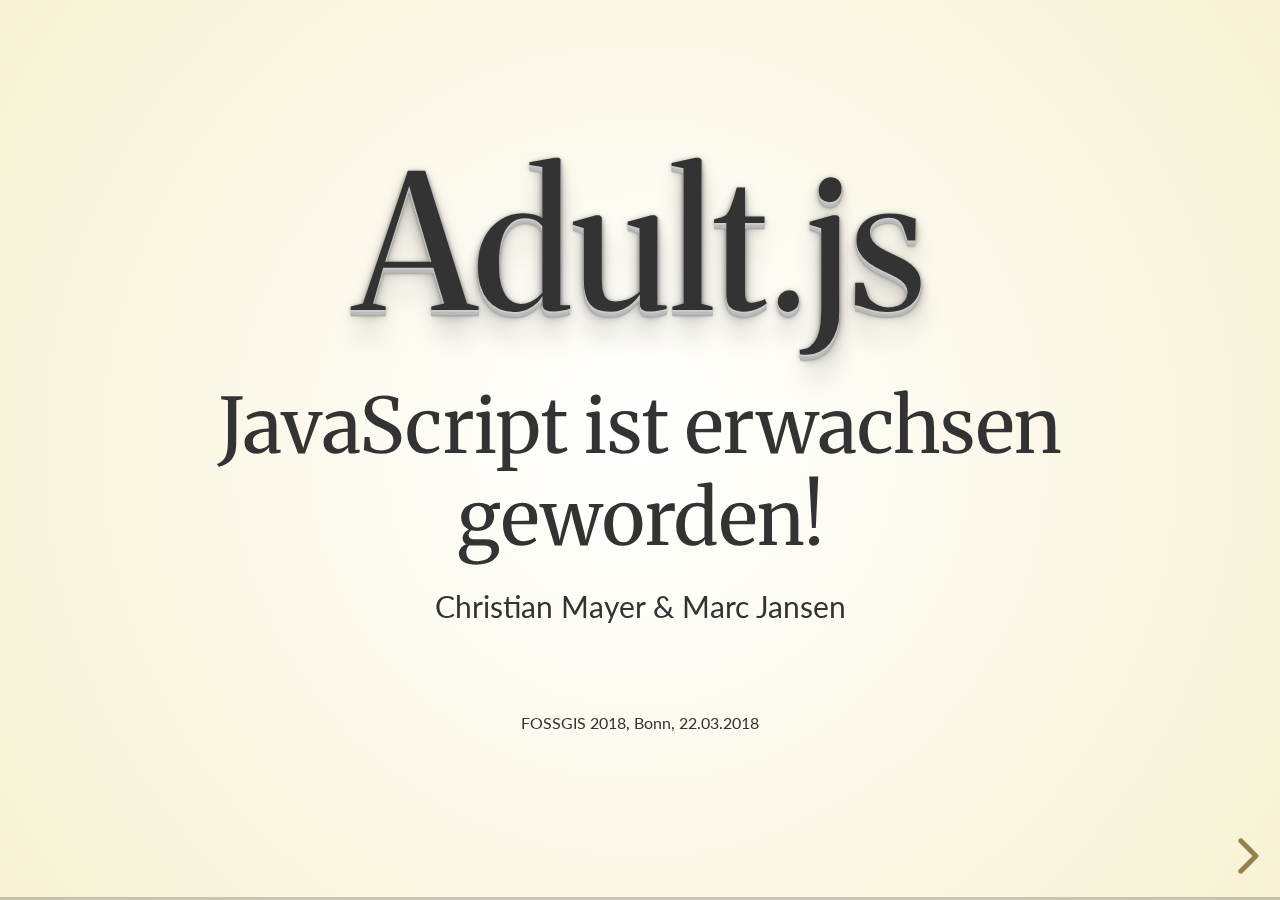
<file: js-talk/index.html>
<!doctype html>
<html lang="de">
  <head>
    <meta charset="utf-8" />
    <meta name="viewport" content="width=device-width, initial-scale=1.0, maximum-scale=1.0, user-scalable=no" />
    <meta name="author" content="Christian Mayer" />
    <meta name="author" content="Marc Jansen" />
    <title>Adult.js - JavaScript ist erwachsen geworden! | Vortrag auf der FOSSGIS 2018, Bonn</title>
    <meta name="description" content="GeoExt 3 in der Praxis" />
    <!--[if lt IE 9]>
    <script src="../shared/lib/reveal.js-3.6.0/lib/js/html5shiv.js"></script>
    <![endif]-->

    <link rel="stylesheet" href="../shared/lib/reveal.js-3.6.0/css/reveal.css" />
    <link rel="stylesheet" href="../shared/lib/reveal.js-3.6.0/css/theme/beige.css" />

    <link href="https://fonts.googleapis.com/css?family=Inconsolata|Lato|Merriweather" rel="stylesheet">
    <link rel="stylesheet" href="../shared/css/customized.css" />

    <!-- Theme used for syntax highlighting of code -->
    <link rel="stylesheet" href="../shared/lib/reveal.js-3.6.0/lib/css/zenburn.css" />

    <!-- Printing and PDF exports -->
    <script>
      var link = document.createElement( 'link' );
      link.rel = 'stylesheet';
      link.type = 'text/css';
      link.href = window.location.search.match( /print-pdf/gi ) ?
        '../shared/lib/reveal.js-3.6.0/css/print/pdf.css' :
        '../shared/lib/reveal.js-3.6.0/css/print/paper.css';
      document.getElementsByTagName( 'head' )[0].appendChild( link );
    </script>

  </head>
  <body>


<!-- BEGIN OF SLIDES -->


    <div class="reveal">
      <div class="slides">

        <section id="start">
          <h1>Adult.js</h1>
          <!-- <img src="../shared/img/geoext-logo.png" class="plain" width=140> -->
          <h3>JavaScript ist erwachsen geworden!</h3>
          <p>
            <small>Christian Mayer &amp; Marc Jansen</small>
          </p>
          <p>
            <span style="font-size: small;">FOSSGIS 2018, Bonn, 22.03.2018</small>
          </p>
        </section>

        <section id="toc">
          <h2>Gliederung</h2>
          <ul>
            <li>Über&hellip;</li>
            <li>...</li>
            <li>...</li>
            <li>...</li>
            <li>...</li>
          </ul>
        </section>

        <section id="author-christian-mayer">
          <h2>Christian Mayer</h2>
          <div class="split-info">
            <div class="part" style="width:35%">
              <img src="../shared/img/chris-mayer.jpg" class="plain" width="200"/><br />
              <small>
                <a class="email" href="mailto:chris@meggsimum">chris@meggsimum.de</a><br />
                <a class="github" href="https://github.com/chrismayer/">@chrismayer</a><br />
                <a class="twitter" href="https://twitter.com/geofootballer/">@geofootballer</a><br />
              </small><br />
            </div>
            <div class="part"  style="width:60%">
              <div class="enumeration">
                <ul>
                  <li>Geoinformatiker</li>
                  <li>Softwareentwickler &amp; -architekt</li>
                  <li>Kernentwickler und PSC Mitglied GeoExt</li>
                  <li>Sprecher &amp; Trainer <br /> national &amp; international</li>
                  <li>OSGeo Foundation Charter Member</li>
                </ul>
              </div>
            </div>
          </div>
          <div style="clear:both"></div>
        </section>

        <section id="about-company-meggsimum">
          <h2>meggsimum</h2>
          <div class="split-info">
            <div class="part" style="width:35%">
              <img src="../shared/img/meggsimum-logo.png" class="plain" width="200"/>
              <br /><br />
              <a class="github" href="https://github.com/meggsimum/">@meggsimum</a><br />
              <a class="twitter" href="https://twitter.com/meggsimum/">@meggsimum</a>
            </div>
            <div class="part" style="width:60%">
              <div class="enumeration">
                <ul>
                  <li><a href="https://meggsimum.de/">meggsimum.de</a></li>
                  <li>Dienstleistungen im Bereich GIS, Webmapping &amp; GDI</li>
                  <li>Maßgeschneiderte WebGIS-Lösungen</li>
                  <li>Softwarekonzepte und Softwareentwicklung</li>
                  <li>Geodaten</li>
                  <li>Beratung und Schulung</li>
                </ul>
              </div>
            </div>
          </div>
          <div style="clear:both"></div>
        </section>

        <section id="author-marc-jansen">
          <h2>Marc Jansen</h2>
          <div class="split-info">
            <div class="part" style="width:35%">
              <img src="../shared/img/mj.jpg" class="plain" width="200"/><br />
              <small>
                <a class="email" href="mailto:jansen@terrestris.de">jansen@terrestris.de</a><br />
                <a class="github" href="https://github.com/marcjansen/">@terrestris</a><br />
                <a class="twitter" href="https://twitter.com/selectoid/">@selectoid</a><br />
              </small><br />
              <img src="../shared/img/openlayers_de_1ed.png" class="plain" width=100 />
            </div>
            <div class="part" style="width:60%">
              <div class="enumeration">
                <ul>
                  <li>Seit 2007 Entwickler / Projektleiter bei terrestris</li>
                  <li>Kernentwickler und PSC Mitglied GeoExt</li>
                  <li>Kernentwickler OpenLayers</li>
                  <li>Buchautor "OpenLayers"</li>
                  <li>Sprecher &amp; Trainer <br /> national &amp; international</li>
                  <li>OSGeo Foundation Charter Member</li>
                </ul>
              </div>
            </div>
          </div>
          <div style="clear:both"></div>
        </section>

        <section id="about-company-terrestris">
          <h2>terrestris</h2>
          <div class="split-info">
            <div class="part" style="width:35%">
              <img src="../shared/img/terrestris-logo.png" class="plain" width="200"/>
              <br /><br />
              <a class="github" href="https://github.com/terrestris/">@terrestris</a><br />
              <a class="twitter" href="https://twitter.com/terrestrisde/">@terrestrisde</a>
            </div>
            <div class="part" style="width:60%">
              <div class="enumeration">
                <ul>
                  <li><a href="https://terrestris.de/">terrestris.de</a></li>
                  <li>OpenSource GIS aus Bonn</li>
                  <li>Entwicklung, Projekte &amp; Support/Schulung</li>
                  <li>Beratung, Planung, Implementierung &amp; Wartung</li>
                </ul>
              </div>
            </div>
          </div>
          <div style="clear:both"></div>
        </section>

        <section>
          <h1>TODO</h1>
          <h2>More TODO :-(</h2>
        </section>

        <section id="thanks-questions">
          <h4>Vielen Dank</h4>
          <hr />
          <h1 style="font-size:3.0em">Fragen &amp; Anmerkungen?</h1>
          <hr />
          <p class="subtle">
            <a href="#/imprint">Impressum</a>
          </p>
        </section>

        <section id="imprint">
          <h2>Impressum</h2>
          <h4>Autor</h4>
          <div style="">
            <address style="width: 45%; float: left; text-align: left">
              <strong>Christian Mayer</strong><br />
              <span style="font-size: smaller;">
              meggsimum Geoinformatik<br />
              Hauptstraße 165a<br />
              67125 Dannstadt-Schauernheim<br />
              chris@meggsimum.de
              </span>
            </address>
          </div>
          <div style="width: 45%; float: right;">
              <address style="text-align: right">
                <strong>Marc Jansen</strong><br />
                <span style="font-size: smaller;">
                terrestris GmbH &amp; Co. KG<br />
                Kölnstr. 99<br />
                53111 Bonn<br />
                jansen@terrestris.de
                </span>
              </address>
          </div>
          <h4 style="clear:both;">Lizenz</h4>
          <p id="license">
            Diese Folien sind unter <a
            href="http://creativecommons.org/licenses/by-sa/2.0/">CC BY-SA</a>
            veröffentlicht.
          </p>
          <p>
            <a href="https://rawgit.com/chrismayer/fossgis2018/master/wegue-talk/index.html">Vortragsfolien</a>,
            <a href="https://rawgit.com/chrismayer/fossgis2017/master/geoext3-talk/geoext-3-in-der-praxis-mayer-jansen-fossgis-2017.pdf">TODO PDF-Version</a>,
            <a href="https://github.com/chrismayer/fossgis2018">git repository</a>
          </p>
        </section>

      </div>
    </div>


<!-- END OF SLIDES -->


    <script src="../shared/lib/reveal.js-3.6.0/lib/js/head.min.js"></script>
    <script src="../shared/lib/reveal.js-3.6.0/js/reveal.js"></script>
    <script>
(function () {
  var revealPath = '../shared/lib/reveal.js-3.6.0/';
  // More info https://github.com/hakimel/reveal.js#configuration
  Reveal.initialize({
    history: true,

    // More info https://github.com/hakimel/reveal.js#dependencies
    dependencies: [
      {
        src: revealPath + 'plugin/markdown/marked.js'
      },
      {
        src: revealPath + 'plugin/markdown/markdown.js'
      },
      {
        src: revealPath + 'plugin/notes/notes.js',
        async: true
      },
      {
        src: revealPath + 'plugin/highlight/highlight.js',
        async: true,
        callback: function() {
          hljs.initHighlightingOnLoad();
        }
      }
    ]
  });
}());
    </script>
  </body>
</html>
</file>
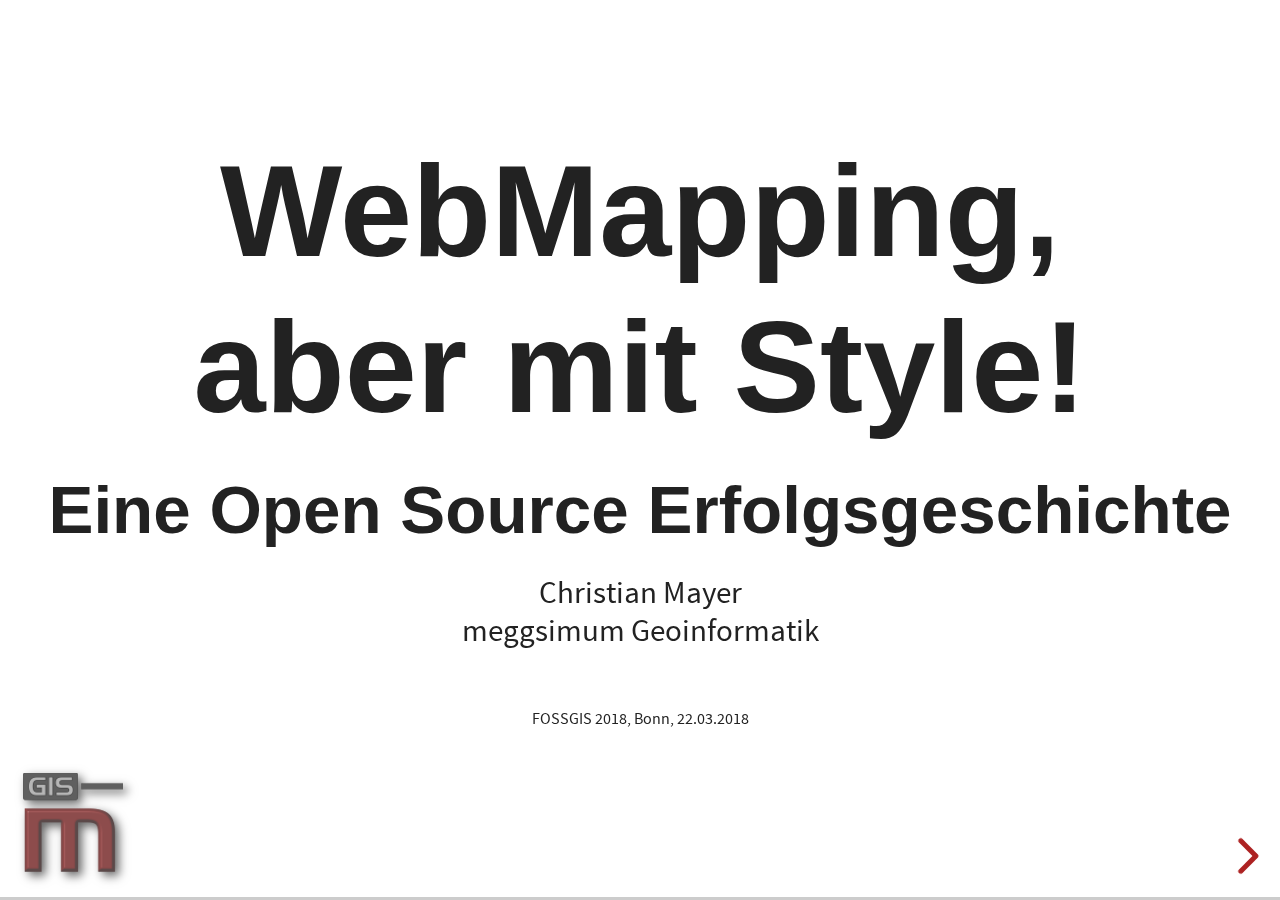
<file: mbstyles-lt/index.html>
<!doctype html>
<html lang="de">
  <head>
    <meta charset="utf-8" />
    <meta name="viewport" content="width=device-width, initial-scale=1.0, maximum-scale=1.0, user-scalable=no" />
    <meta name="author" content="Christian Mayer" />
    <meta name="author" content="Marc Jansen" />
    <title>WebMapping, aber mit Style! | Lightning Talk auf der FOSSGIS 2018, Bonn</title>
    <meta name="description" content="WebMapping, aber mit Style!" />
    <!--[if lt IE 9]>
    <script src="../shared/lib/reveal.js-3.6.0/lib/js/html5shiv.js"></script>
    <![endif]-->

    <link rel="stylesheet" href="../shared/lib/reveal.js-3.6.0/css/reveal.css" />
    <link rel="stylesheet" href="../shared/lib/reveal.js-3.6.0/css/theme/white.css" />

    <link href="https://fonts.googleapis.com/css?family=Fjalla+One|Cantarell" rel="stylesheet">
    <link rel="stylesheet" href="../shared/css/customized.css" />
    <link rel="stylesheet" href="../shared/css/meggsimum.css" />

    <!-- Theme used for syntax highlighting of code -->
    <link rel="stylesheet" href="../shared/lib/reveal.js-3.6.0/lib/css/zenburn.css" />

    <!-- Printing and PDF exports -->
    <script>
      var link = document.createElement( 'link' );
      link.rel = 'stylesheet';
      link.type = 'text/css';
      link.href = window.location.search.match( /print-pdf/gi ) ?
        '../shared/lib/reveal.js-3.6.0/css/print/pdf.css' :
        '../shared/lib/reveal.js-3.6.0/css/print/paper.css';
      document.getElementsByTagName( 'head' )[0].appendChild( link );
    </script>

  </head>
  <body>


<!-- BEGIN OF SLIDES -->


    <div class="reveal">
      <div class="slides">

        <section id="start">
          <h1>WebMapping, <br>aber mit Style!</h1>
          <h3>Eine Open Source Erfolgsgeschichte</h3>
          <p>
            <small>Christian Mayer <br>meggsimum Geoinformatik</small>
          </p>
          <p>
            <span style="font-size: small;">FOSSGIS 2018, Bonn, 22.03.2018</small>
          </p>
        </section>

        <!-- <section id="author-christian-mayer">
          <h2>Christian Mayer</h2>
          <div class="split-info">
            <div class="part" style="width:35%">
              <img src="../shared/img/chris-mayer.jpg" class="plain" width="200"/><br />
              <small>
                <a class="email" href="mailto:chris@meggsimum">chris@meggsimum.de</a><br />
                <a class="github" href="https://github.com/chrismayer/">@chrismayer</a><br />
                <a class="twitter" href="https://twitter.com/geofootballer/">@geofootballer</a><br />
              </small><br />
            </div>
            <div class="part"  style="width:60%">
              <div class="enumeration">
                <ul>
                  <li>Geoinformatiker</li>
                  <li>Softwareentwickler &amp; -architekt</li>
                  <li>Kernentwickler und PSC Mitglied GeoExt</li>
                  <li>Sprecher &amp; Trainer <br /> national &amp; international</li>
                  <li>OSGeo Foundation Charter Member</li>
                </ul>
              </div>
            </div>
          </div>
          <div style="clear:both"></div>
        </section>

        <section id="about-company-meggsimum">
          <h2>meggsimum</h2>
          <div class="split-info">
            <div class="part" style="width:35%">
              <img src="../shared/img/meggsimum-logo.png" class="plain" width="200"/>
              <br /><br />
              <a class="github" href="https://github.com/meggsimum/">@meggsimum</a><br />
              <a class="twitter" href="https://twitter.com/meggsimum/">@meggsimum</a>
            </div>
            <div class="part" style="width:60%">
              <div class="enumeration">
                <ul>
                  <li><a href="https://meggsimum.de/">meggsimum.de</a></li>
                  <li>Dienstleistungen im Bereich GIS, Webmapping &amp; GDI</li>
                  <li>Maßgeschneiderte WebGIS-Lösungen</li>
                  <li>Softwarekonzepte und Softwareentwicklung</li>
                  <li>Geodaten</li>
                  <li>Beratung und Schulung</li>
                </ul>
              </div>
            </div>
          </div>
          <div style="clear:both"></div>
        </section> -->

        <section>
          <h2>Styling in WebMapping Apps?</h2>
          <img src="img/affen.jpeg" alt="">
          <p style="margin-top: 0; font-size: 11px;">
            Bildquelle: <a href="//commons.wikimedia.org/wiki/User:4028mdk09" title="User:4028mdk09">4028mdk09</a> - <span class="int-own-work" lang="en">Own work</span>, <a href="https://creativecommons.org/licenses/by-sa/3.0" title="Creative Commons Attribution-Share Alike 3.0">CC BY-SA 3.0</a>, <a href="https://commons.wikimedia.org/w/index.php?curid=18219334">Link</a>
          </p>
        </section>

        <section>
          <h2>OGC SLD?</h2>
          <img src="img/horror.png" alt="">
          <p style="margin-top: 0; font-size: 11px;">
            Bildquelle: <a href="https://pixabay.com/en/horror-man-retro-shocked-suit-1299254/">https://pixabay.com/en/horror-man-retro-shocked-suit-1299254/</a>
          </p>
        </section>

        <section>
          <h2>Mapbox Styles</h2>
          <img src="img/yes-were-open.jpg" alt="">
          <p style="margin-top: 0; font-size: 11px;">
            Bildquelle: <a href="https://www.flickr.com/photos/shawnzlea/2410739632">https://www.flickr.com/photos/shawnzlea/2410739632 (CC BY 2.0)</a>
          </p>
        </section>

        <section>
          <h2>ol-mapbox-style</h2>
          <div class="" style="width: 45%; float: left;">
            <img src="img/foss4g-logo.png" alt="">
            <p style="margin-top: 0; font-size: 11px;">
              Bildquelle: <a href="http://2016.foss4g.org/home.html">http://2016.foss4g.org/home.html</a>
            </p>
          </div>
          <div class="" style="width: 45%; float: right;">
            <img src="img/ahocevar.jpg" alt="">
            <p style="margin-top: 0; font-size: 11px;">
              Bildquelle: <a href="https://twitter.com/ahoce">https://twitter.com/ahoce</a>
            </p>
          </div>
        </section>

        <section>
          <h2>Maputnik</h2>
          <div class="" style="width: 45%; float: left;">
            <img src="img/lukasmartinelli.jpg" alt="">
            <p style="margin-top: 0; font-size: 11px;">
              Bildquelle: <a href="http://lukasmartinelli.ch/">http://lukasmartinelli.ch/</a>
            </p>
          </div>
          <div class="" style="width: 45%; float: right;">
            <img src="img/maputnik.png" alt="">
            <p style="margin-top: 0; font-size: 11px;">
              Bildquelle: <a href="https://github.com/maputnik/editor">https://github.com/maputnik/editor</a>
            </p>
          </div>
        </section>

        <section>
          <h2>Maputnik In Action</h2>
          <img src="img/maputnik-in-action.gif" alt="">
          <p style="margin-top: 0; font-size: 11px;">
            Bildquelle: <a href="https://github.com/maputnik/editor">https://github.com/maputnik/editor</a>
          </p>
        </section>

        <section
            data-background-image="img/architecture2.jpg"
            data-background-size="contain">
            <p>&nbsp;</p>
        </section>

        <section>
          <h1>Danke Open Source!</h1>
          <h1>You Rock! ✌️</h1>
        </section>

        <section id="thanks-questions">
          <!-- <h4>Vielen Dank</h4> -->
          <hr />
          <h1 style="font-size:3.0em">Vielen Dank</h1>
          <hr />
          <p class="subtle">
            <a href="#/imprint">Impressum</a>
          </p>
        </section>

        <section id="imprint">
          <h2>Impressum</h2>
          <h4>Autor</h4>
          <div style="">
            <address style="">
              <strong>Christian Mayer</strong><br />
              <span style="font-size: smaller;">
              meggsimum Geoinformatik<br />
              Hauptstraße 165a<br />
              67125 Dannstadt-Schauernheim<br />
              chris@meggsimum.de
              </span>
            </address>
          </div>
          <h4 style="margin-top: 20px;">Lizenz</h4>
          <p id="license">
            Diese Folien sind unter <a
            href="http://creativecommons.org/licenses/by-sa/2.0/">CC BY-SA</a>
            veröffentlicht.
          </p>
          <p>
            <a href="https://rawgit.com/chrismayer/fossgis2018/master/mbstyles-lt/index.html">Vortragsfolien</a>,
            <a href="https://rawgit.com/chrismayer/fossgis2018/master/mbstyles-lt/webmapping_aber_mit_style.pdf">PDF-Version</a>,
            <a href="https://github.com/chrismayer/fossgis2018">git repository</a>
          </p>
        </section>

      </div>
    </div>


<!-- END OF SLIDES -->


    <script src="../shared/lib/reveal.js-3.6.0/lib/js/head.min.js"></script>
    <script src="../shared/lib/reveal.js-3.6.0/js/reveal.js"></script>
    <script>
(function () {
  var revealPath = '../shared/lib/reveal.js-3.6.0/';
  // More info https://github.com/hakimel/reveal.js#configuration
  Reveal.initialize({
    history: true,

    // More info https://github.com/hakimel/reveal.js#dependencies
    dependencies: [
      {
        src: revealPath + 'plugin/markdown/marked.js'
      },
      {
        src: revealPath + 'plugin/markdown/markdown.js'
      },
      {
        src: revealPath + 'plugin/notes/notes.js',
        async: true
      },
      {
        src: revealPath + 'plugin/highlight/highlight.js',
        async: true,
        callback: function() {
          hljs.initHighlightingOnLoad();
        }
      }
    ]
  });
}());
    </script>
  </body>
</html>
</file>
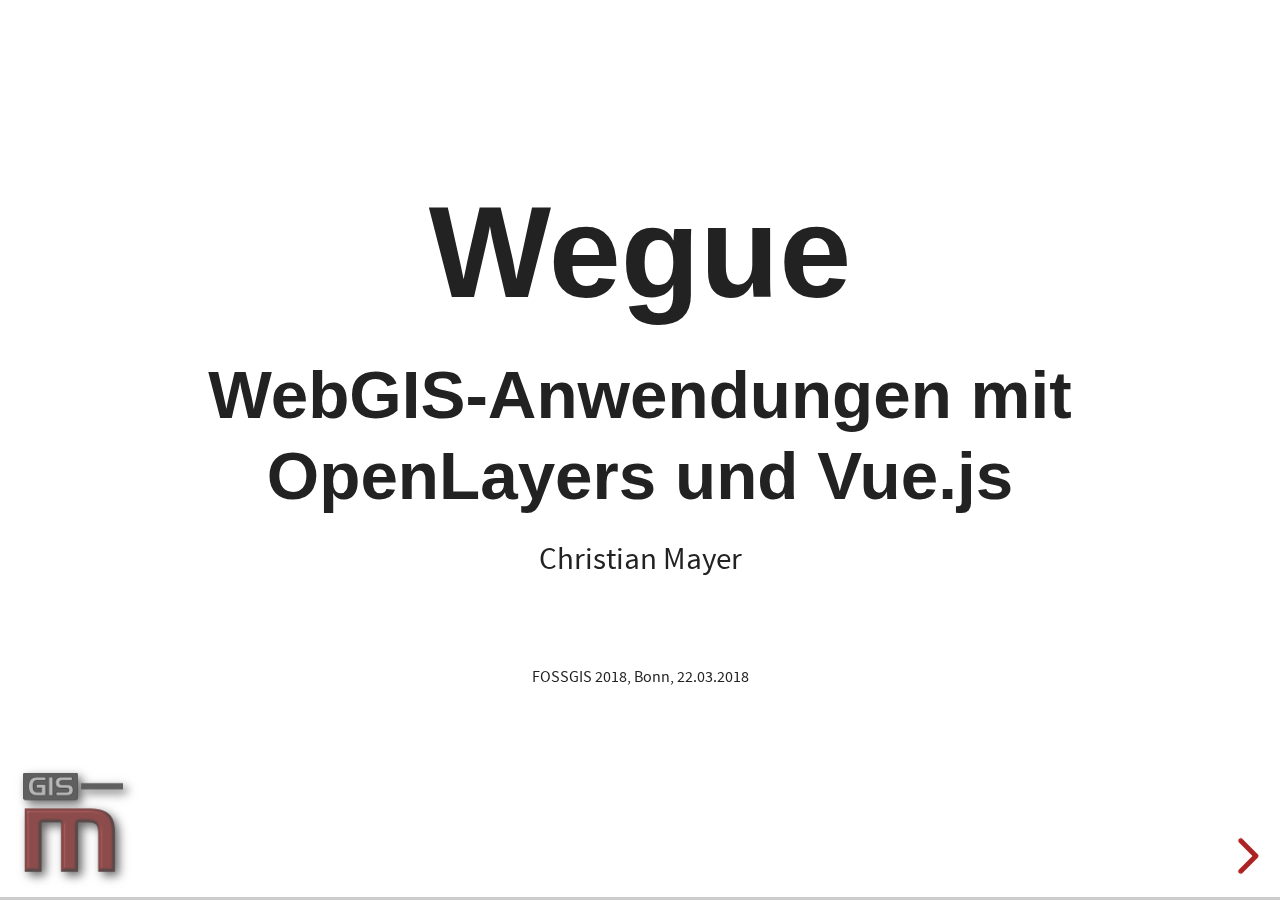
<file: wegue-talk/index.html>
<!doctype html>
<html lang="de">
  <head>
    <meta charset="utf-8" />
    <meta name="viewport" content="width=device-width, initial-scale=1.0, maximum-scale=1.0, user-scalable=no" />
    <meta name="author" content="Christian Mayer" />
    <title>Wegue - WebGIS-Anwendungen mit OpenLayers und Vue.js | Vortrag auf der FOSSGIS 2018, Bonn</title>
    <meta name="description" content="Wegue - WebGIS-Anwendungen mit OpenLayers und Vue.js" />
    <!--[if lt IE 9]>
    <script src="../shared/lib/reveal.js-3.6.0/lib/js/html5shiv.js"></script>
    <![endif]-->

    <link rel="stylesheet" href="../shared/lib/reveal.js-3.6.0/css/reveal.css" />
    <link rel="stylesheet" href="../shared/lib/reveal.js-3.6.0/css/theme/white.css" />

    <!-- <link href="https://fonts.googleapis.com/css?family=Inconsolata|Lato|Merriweather" rel="stylesheet"> -->
    <link href="https://fonts.googleapis.com/css?family=Fjalla+One|Cantarell" rel="stylesheet">
    <link rel="stylesheet" href="../shared/css/customized.css" />
    <link rel="stylesheet" href="../shared/css/meggsimum.css" />

    <!-- Theme used for syntax highlighting of code -->
    <link rel="stylesheet" href="../shared/lib/reveal.js-3.6.0/lib/css/zenburn.css" />

    <!-- Printing and PDF exports -->
    <script>
      var link = document.createElement( 'link' );
      link.rel = 'stylesheet';
      link.type = 'text/css';
      link.href = window.location.search.match( /print-pdf/gi ) ?
        '../shared/lib/reveal.js-3.6.0/css/print/pdf.css' :
        '../shared/lib/reveal.js-3.6.0/css/print/paper.css';
      document.getElementsByTagName( 'head' )[0].appendChild( link );
    </script>

  </head>
  <body>


<!-- BEGIN OF SLIDES -->


    <div class="reveal">
      <div class="slides">

        <section id="start">
          <h1>Wegue</h1>
          <!-- <img src="../shared/img/geoext-logo.png" class="plain" width=140> -->
          <h3>WebGIS-Anwendungen mit OpenLayers und Vue.js</h3>
          <p>
            <small>Christian Mayer</small>
          </p>
          <p>
            <span style="font-size: small;">FOSSGIS 2018, Bonn, 22.03.2018</small>
          </p>
        </section>

        <section id="toc">
          <h2>Gliederung</h2>
          <ul>
            <li>Über&hellip;</li>
            <li>Motivation</li>
            <li>Das Wegue Projekt</li>
            <li>Anwendungsaufbau</li>
            <li>Beispiele</li>
          </ul>
        </section>

        <section id="author-christian-mayer">
          <h2>Christian Mayer</h2>
          <div class="split-info">
            <div class="part" style="width:35%">
              <img src="../shared/img/chris-mayer.jpg" class="plain" width="200"/><br />
              <small>
                <a class="email" href="mailto:chris@meggsimum">chris@meggsimum.de</a><br />
                <a class="github" href="https://github.com/chrismayer/">@chrismayer</a><br />
                <a class="twitter" href="https://twitter.com/geofootballer/">@geofootballer</a><br />
              </small><br />
            </div>
            <div class="part"  style="width:60%">
              <div class="enumeration">
                <ul>
                  <li>Geoinformatiker</li>
                  <li>Softwareentwickler &amp; -architekt</li>
                  <li>Kernentwickler und PSC Mitglied GeoExt</li>
                  <li>Sprecher &amp; Trainer <br /> national &amp; international</li>
                  <li>OSGeo Foundation Charter Member</li>
                </ul>
              </div>
            </div>
          </div>
          <div style="clear:both"></div>
        </section>

        <section id="about-company-meggsimum">
          <h2>meggsimum</h2>
          <div class="split-info">
            <div class="part" style="width:35%">
              <img src="../shared/img/meggsimum-logo.png" class="plain" width="200"/>
              <br /><br />
              <a class="github" href="https://github.com/meggsimum/">@meggsimum</a><br />
              <a class="twitter" href="https://twitter.com/meggsimum/">@meggsimum</a>
            </div>
            <div class="part" style="width:60%">
              <div class="enumeration">
                <ul>
                  <li><a href="https://meggsimum.de/">meggsimum.de</a></li>
                  <li>Dienstleistungen im Bereich GIS, Webmapping &amp; GDI</li>
                  <li>Maßgeschneiderte WebGIS-Lösungen</li>
                  <li>Softwarekonzepte und Softwareentwicklung</li>
                  <li>Geodaten</li>
                  <li>Beratung und Schulung</li>
                </ul>
              </div>
            </div>
          </div>
          <div style="clear:both"></div>
        </section>

        <section>
          <h2>Naming is hard 😊😵😊</h2>
          <p>
            vue-ol-webapp-boilerplate ➡️
            <span style="font-weight: bold;">We</span>b<span style="font-weight: bold;">G</span>IS with V<span style="font-weight: bold;">ue</span>.js and OpenLayers ➡️
            <span style="font-weight: bold;">Wegue</span>
          </p>

          <img src="img/wagyu.jpg" alt="">
          <p style="margin-top: 0; font-size: 11px;">
            By <a href="//commons.wikimedia.org/wiki/User:Cgoodwin" title="User:Cgoodwin">Cgoodwin</a> - <span class="int-own-work" lang="en">Own work</span>, <a href="http://creativecommons.org/licenses/by/3.0" title="Creative Commons Attribution 3.0">CC BY 3.0</a>, <a href="https://commons.wikimedia.org/w/index.php?curid=3575704">Link</a>
          </p>
        </section>

        <section>
          <h2>Motivation</h2>
          <h4>Yet another JS-Webmapping Framework?</h4>

          <img src="img/word-cloud-js-frameworks.png" alt="">
        </section>

        <section>
          <h2>Motivation</h2>
          <ul>
            <li>Aufhänger: Kundenprojekt</li>
            <li>Flexible Lizenz (Kein GPL)</li>
            <li>Optimiert für alle Endgeräte</li>
            <li>EcmaScript fähig</li>
            <!-- <li>Flexibel einsetzbar (Standalone & Embedded)</li> -->
            <li>Konfigurierbar</li>
            <li>Schlankes WebGIS Template für weitere Anwendungen</li>
          </ul>
        </section>

        <section>
          <h2>Wegue</h2>
          <ul>
            <li>Template für leichtgewichtigen WebGIS-Client-Anwendungen</li>
            <li>Lizenz: BSD-2-Clause</li>
            <li>Kombiniert auf Vue.js und OpenLayers</li>
            <li>Konfigurierbar: Erweitertes HTML</li>
            <li>Wiederverwendbare WebGIS-UI-Komponenten</li>
            <li>Beliebiger JavaScript-Code ergänzbar</li>
            <li><a href="https://github.com/meggsimum/wegue" title="User:Cgoodwin">Code (github)</a></li>
          </ul>
        </section>

        <section>
          <h2>Vue.js</h2>
          <ul>
            <li>Clientseitiges JavaScript-Webframework (MVVM)</li>
            <li>Lizenz: MIT</li>
            <li>Flexibel einsetzbar (Standalone & Embedded)</li>
            <li>Einfache API, leicht zu erlernen</li>
            <li>Projektstruktur ohne zu viele Einschränkungen</li>
            <li>Two-Way-Binding, Direktiven, (vererbbare) Komponenten, ...</li>
          </ul>
        </section>

        <section>
          <h2>OpenLayers</h2>
          <blockquote>
            A high-performance, feature-packed library for all your mapping needs.
            <footer>&mdash; <cite><a href="https://openlayers.org/">openlayers.org, 14. März 2018</a></cite></footer>
          </blockquote>
          <ul>
            <li>JavaScript Mapping-Bibliothek</li>
            <li>Lizenz: BSD</li>
            <li>OSGeo Projekt</li>
            <li>Viele Daten- & Layerquellen, Interaktionen & Steuerelemente, ...</li>
          </ul>
        </section>

        <section>
          <h2>Wegue Technik</h2>
            <img src="img/wegue-architecture.png" class="plain" />
        </section>

        <section>
          <h2>Unterstützte Layertypen</h2>
          <ul>
            <li>OGC WMS</li>
            <li>XYZ (TMS, WMTS, etc.)</li>
            <li>Vektor-Layer (GeoJSON oder KML)</li>
            <li>VectorTiles (MVT, GeoJSON oder TopoJSON)</li>
            <li>OpenStreetMap</li>
          </ul>
        </section>

        <section>
          <h2>Komponenten</h2>
          <ul>
            <li>Layer-Liste zur Steuerung der Sichtbarkeiten der Kartenlayer</li>
            <li>Messwerkzeuge für Strecken und Flächen</li>
            <li>Selektionswerkzeug für Vektordaten</li>
            <li>Attributanzeige</li>
            <li>Koordinatenanzeige</li>
            <li>Toolbar zur Platzierung von Werkzeugen</li>
            <li>Hilfe-Fenster zur Bereitstellung von Hilfetexten für den Anwender</li>
            <li>Logo-Element</li>
          </ul>
        </section>

        <section>
          <h2>WebGIS-App (Einfach)</h2>
          <p>
             In <code>src/WguApp.vue</code> Template erweitern:
          </p>
          <pre><code data-trim>
            <wgu-map :zoom="14" :center=[925067,6348943]>

              <wgu-layer-osm slot="map-layers" :opacity="1.0" name="OSM"></wgu-layer-osm>

            </wgu-map>
          </code></pre>
        </section>

        <section>
          <h2>WebGIS-App (Einfach)</h2>
          <img src="img/simple-osm-app.jpg" alt="">
        </section>

        <section>
          <h2>WebGIS-App (Erweitert)</h2>
          <p>
             In <code>src/WguApp.vue</code> Template erweitern:
          </p>
          <pre><code data-trim>
            <wgu-app-header
              title="Vue.js / OpenLayers WebGIS">

              <v-toolbar-items slot="wgu-tb-buttons">

                  <wgu-toggle-layerlist-button></wgu-toggle-layerlist-button>

                  <wgu-toggle-measuretool-button></wgu-toggle-measuretool-button>

                  <wgu-toggle-helpwin-button></wgu-toggle-helpwin-button>

              </v-toolbar-items>

            </wgu-app-header>
          </code></pre>
        </section>

        <section>
          <h2>WebGIS-App (Erweitert)</h2>
          <img src="img/advanced-osm-app.jpg" alt="">
        </section>

        <section>
          <h2>Zukünftig: JSON-Konfiguration</h2>
          <ul>
            <li>App-Template wird kompiliert</li>
            <li>Keine Veränderung ohne Build-Prozess</li>
            <ul>
              <li>Unflexibel</li>
              <li>Schwierig für "Nicht-Coder"</li>
            </ul>
          </ul>
          <h3 style="margin-top:30px;">➡️ Konfiguration in JSON-Datei</h3>
        </section>

        <section>
          <h2>Zukünftig: JSON-Konfiguration</h2>
          <pre><code data-trim>
{
  "mapZoom": 2,
  "mapCenter": [0, 0],
  "mapLayers": [
    {
      "type": "WMS",
      "lid": "ahocevar-wms",
      "name": "WMS (ahocevar)",
      "format": "image/png",
      "layers": "topp:states",
      "url": "https://ahocevar.com/geoserver/wms"
    },
    {
      "type": "OSM",
      "lid": "osm-bg",
      "name": "OSM",
      "visibility": true
    }
  ]
}
          </code></pre>

          <a href="https://github.com/chrismayer/wegue/tree/appconfig">Work in progress (github)</a>
        </section>

        <section>
          <h1>Beispiele</h1>
        </section>

        <section
          data-background-image="img/wegue-app-1.png"
          data-background-size="contain">
          <p>&nbsp;</p>
        </section>

        <section
          data-background-image="img/wegue-app-2.png"
          data-background-size="contain">
          <p>&nbsp;</p>
        </section>

        <section
          data-background-image="img/wegue-app-3.png"
          data-background-size="contain">
          <p>&nbsp;</p>
        </section>

        <section
          data-background-image="img/traffic-analytics-app.jpg"
          data-background-size="contain">
          <p>&nbsp;</p>
        </section>

        <section
          data-background-image="img/starkregengefahr-braunsbach.png"
          data-background-size="contain">
          <p>&nbsp;</p>
        </section>

        <section id="thanks-questions">
          <h4>Vielen Dank</h4>
          <hr />
          <h1 style="font-size:3.0em">Fragen &amp; Anmerkungen?</h1>
          <hr />
          <p class="subtle">
            <a href="#/imprint">Impressum</a>
          </p>
        </section>

        <section id="imprint">
          <h2>Impressum</h2>
          <h4>Autor</h4>
          <div style="">
            <address style="">
              <strong>Christian Mayer</strong><br />
              <span style="font-size: smaller;">
              meggsimum Geoinformatik<br />
              Hauptstraße 165a<br />
              67125 Dannstadt-Schauernheim<br />
              chris@meggsimum.de
              </span>
            </address>
          </div>
          <h4 style="margin-top: 20px;">Lizenz</h4>
          <p id="license">
            Diese Folien sind unter <a
            href="http://creativecommons.org/licenses/by-sa/2.0/">CC BY-SA</a>
            veröffentlicht.
          </p>
          <p>
            <a href="https://rawgit.com/chrismayer/fossgis2018/master/wegue-talk/index.html">Vortragsfolien</a>,
            <a href="https://rawgit.com/chrismayer/fossgis2018/master/wegue-talk/wegue_webgis_mit_vue_und_ol.pdf">PDF-Version</a>,
            <a href="https://github.com/chrismayer/fossgis2018">git repository</a>
          </p>
        </section>

      </div>
    </div>


<!-- END OF SLIDES -->


    <script src="../shared/lib/reveal.js-3.6.0/lib/js/head.min.js"></script>
    <script src="../shared/lib/reveal.js-3.6.0/js/reveal.js"></script>
    <script>
(function () {
  var revealPath = '../shared/lib/reveal.js-3.6.0/';
  // More info https://github.com/hakimel/reveal.js#configuration
  Reveal.initialize({
    history: true,

    // More info https://github.com/hakimel/reveal.js#dependencies
    dependencies: [
      {
        src: revealPath + 'plugin/markdown/marked.js'
      },
      {
        src: revealPath + 'plugin/markdown/markdown.js'
      },
      {
        src: revealPath + 'plugin/notes/notes.js',
        async: true
      },
      {
        src: revealPath + 'plugin/highlight/highlight.js',
        async: true,
        callback: function() {
          hljs.initHighlightingOnLoad();
        }
      }
    ]
  });
}());
    </script>
  </body>
</html>
</file>
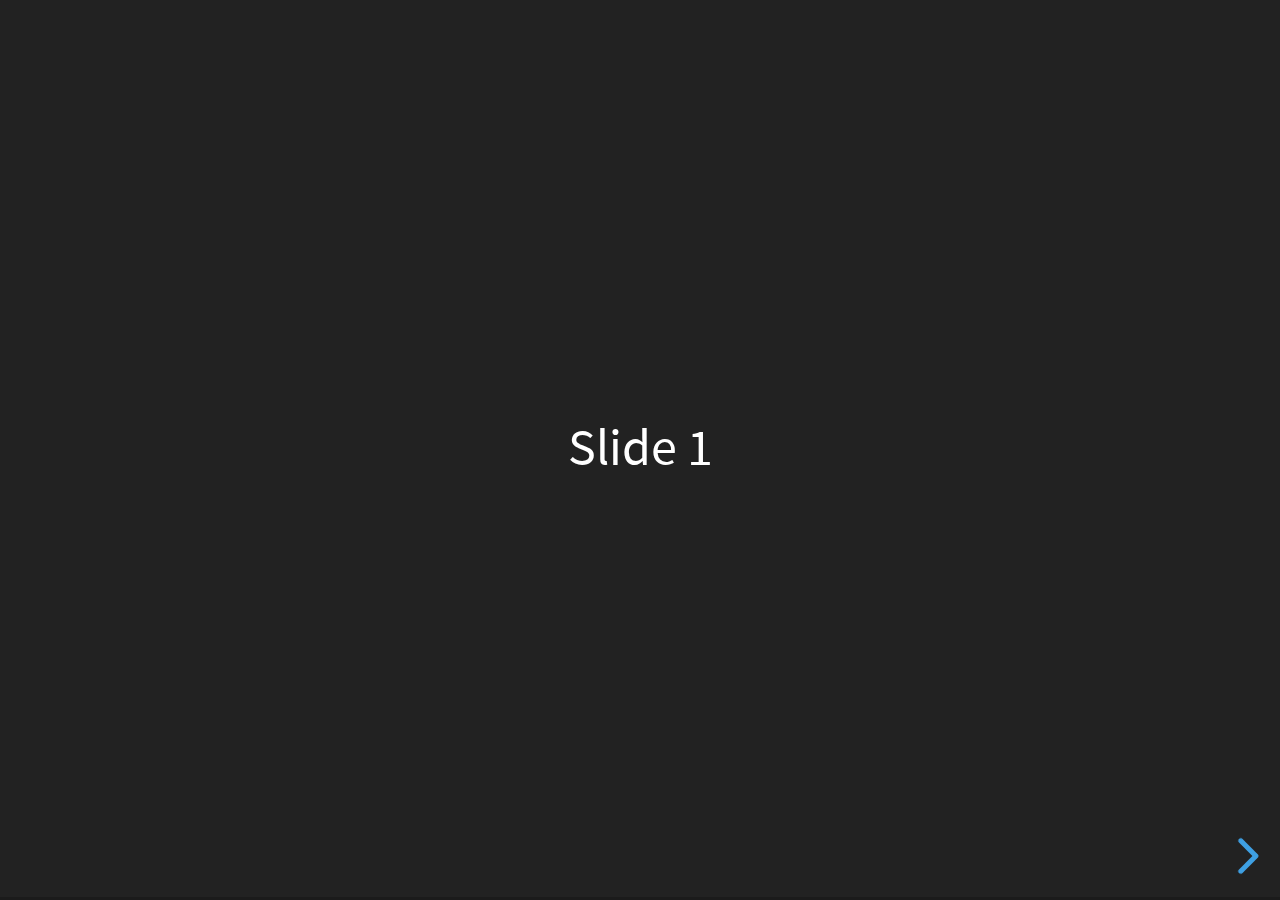
<file: shared/lib/reveal.js-3.6.0/index.html>
<!doctype html>
<html>
	<head>
		<meta charset="utf-8">
		<meta name="viewport" content="width=device-width, initial-scale=1.0, maximum-scale=1.0, user-scalable=no">

		<title>reveal.js</title>

		<link rel="stylesheet" href="css/reveal.css">
		<link rel="stylesheet" href="css/theme/black.css">

		<!-- Theme used for syntax highlighting of code -->
		<link rel="stylesheet" href="lib/css/zenburn.css">

		<!-- Printing and PDF exports -->
		<script>
			var link = document.createElement( 'link' );
			link.rel = 'stylesheet';
			link.type = 'text/css';
			link.href = window.location.search.match( /print-pdf/gi ) ? 'css/print/pdf.css' : 'css/print/paper.css';
			document.getElementsByTagName( 'head' )[0].appendChild( link );
		</script>
	</head>
	<body>
		<div class="reveal">
			<div class="slides">
				<section>Slide 1</section>
				<section>Slide 2</section>
			</div>
		</div>

		<script src="lib/js/head.min.js"></script>
		<script src="js/reveal.js"></script>

		<script>
			// More info about config & dependencies:
			// - https://github.com/hakimel/reveal.js#configuration
			// - https://github.com/hakimel/reveal.js#dependencies
			Reveal.initialize({
				dependencies: [
					{ src: 'plugin/markdown/marked.js' },
					{ src: 'plugin/markdown/markdown.js' },
					{ src: 'plugin/notes/notes.js', async: true },
					{ src: 'plugin/highlight/highlight.js', async: true, callback: function() { hljs.initHighlightingOnLoad(); } }
				]
			});
		</script>
	</body>
</html>
</file>
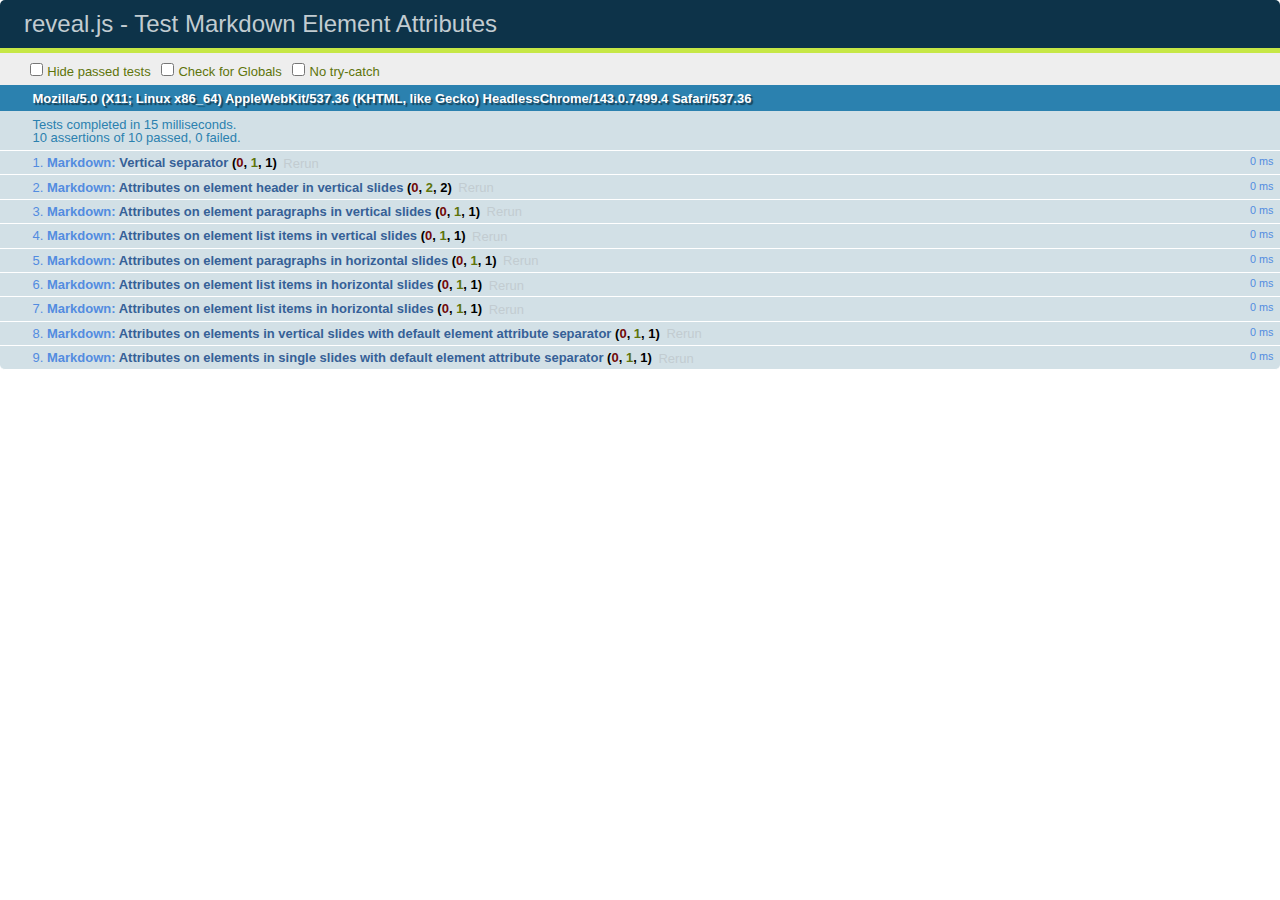
<file: shared/lib/reveal.js-3.6.0/test/test-markdown-element-attributes.html>
<!doctype html>
<html lang="en">

	<head>
		<meta charset="utf-8">

		<title>reveal.js - Test Markdown Element Attributes</title>

		<link rel="stylesheet" href="../css/reveal.css">
		<link rel="stylesheet" href="qunit-1.12.0.css">
	</head>

	<body style="overflow: auto;">

		<div id="qunit"></div>
		<div id="qunit-fixture"></div>

		<div class="reveal" style="display: none;">

			<div class="slides">

				<!-- <section data-markdown="example.md" data-separator="^\n\n\n" data-separator-vertical="^\n\n"></section> -->

				<!-- Slides are separated by newline + three dashes + newline, vertical slides identical but two dashes -->
				<section data-markdown data-separator="^\n---\n$" data-separator-vertical="^\n--\n$" data-element-attributes="{_\s*?([^}]+?)}">>
					<script type="text/template">
						## Slide 1.1
						<!-- {_class="fragment fade-out" data-fragment-index="1"} -->

						--

						## Slide 1.2
						<!-- {_class="fragment shrink"} -->

						Paragraph 1
						<!-- {_class="fragment grow"} -->

						Paragraph 2
						<!-- {_class="fragment grow"} -->

						- list item 1 <!-- {_class="fragment grow"} -->
						- list item 2 <!-- {_class="fragment grow"} -->
						- list item 3 <!-- {_class="fragment grow"} -->


						---

						## Slide 2


						Paragraph 1.2  
						multi-line <!-- {_class="fragment highlight-red"} -->

						Paragraph 2.2 <!-- {_class="fragment highlight-red"} -->

						Paragraph 2.3 <!-- {_class="fragment highlight-red"} -->

						Paragraph 2.4 <!-- {_class="fragment highlight-red"} -->

						- list item 1 <!-- {_class="fragment highlight-green"} -->
						- list item 2<!-- {_class="fragment highlight-green"} -->
						- list item 3<!-- {_class="fragment highlight-green"} -->
						- list item 4
						<!-- {_class="fragment highlight-green"} -->
						- list item 5<!-- {_class="fragment highlight-green"} -->

						Test

						![Example Picture](examples/assets/image2.png)
						<!-- {_class="reveal stretch"} -->

					</script>
				</section>



				<section 	data-markdown data-separator="^\n\n\n"
									data-separator-vertical="^\n\n"
									data-separator-notes="^Note:"
									data-charset="utf-8">
					<script type="text/template">
						# Test attributes in Markdown with default separator
						## Slide 1 Def <!-- .element: class="fragment highlight-red" data-fragment-index="1" -->


						## Slide 2 Def
						<!-- .element: class="fragment highlight-red" -->

					</script>
				</section>

				<section data-markdown>
				  <script type="text/template">
					## Hello world
					A paragraph
					<!-- .element: class="fragment highlight-blue" -->
				  </script>
				</section>

				<section data-markdown>
				  <script type="text/template">
					## Hello world

					Multiple  
					Line
					<!-- .element: class="fragment highlight-blue" -->
				  </script>
				</section>

				<section data-markdown>
				  <script type="text/template">
					## Hello world

					Test<!-- .element: class="fragment highlight-blue" -->

					More Test
				  </script>
				</section>


			</div>

		</div>

		<script src="../lib/js/head.min.js"></script>
		<script src="../js/reveal.js"></script>
		<script src="../plugin/markdown/marked.js"></script>
		<script src="../plugin/markdown/markdown.js"></script>
		<script src="qunit-1.12.0.js"></script>

		<script src="test-markdown-element-attributes.js"></script>

	</body>
</html>
</file>
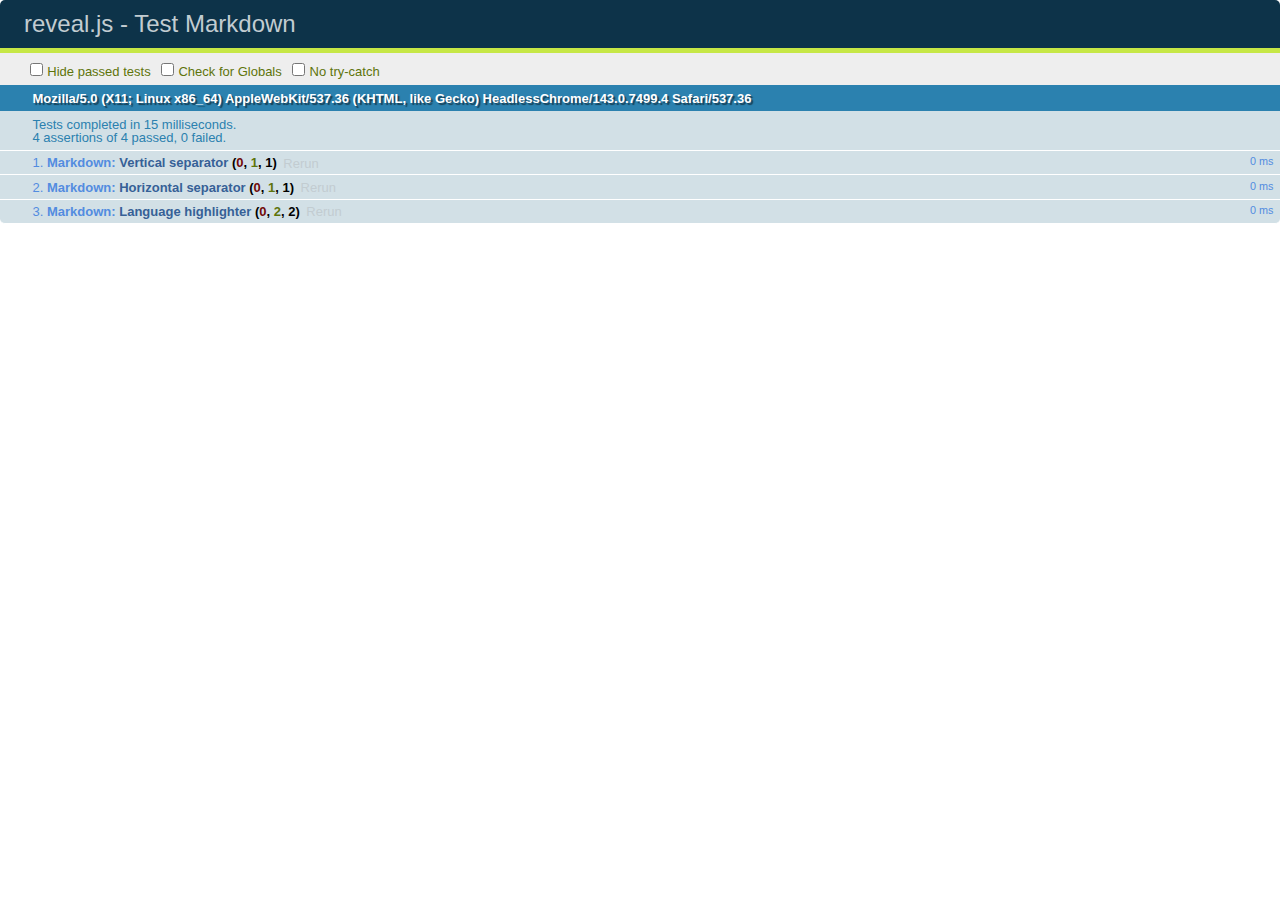
<file: shared/lib/reveal.js-3.6.0/test/test-markdown-external.html>
<!doctype html>
<html lang="en">

	<head>
		<meta charset="utf-8">

		<title>reveal.js - Test Markdown</title>

		<link rel="stylesheet" href="../css/reveal.css">
		<link rel="stylesheet" href="qunit-1.12.0.css">
	</head>

	<body style="overflow: auto;">

		<div id="qunit"></div>
  		<div id="qunit-fixture"></div>

		<div class="reveal" style="display: none;">

			<div class="slides">
				<section data-markdown="simple.md" data-separator="^\n\n\n" data-separator-vertical="^\n\n"></section>
			</div>

		</div>

		<script src="../lib/js/head.min.js"></script>
		<script src="../js/reveal.js"></script>
		<script src="../plugin/highlight/highlight.js"></script>
		<script src="../plugin/markdown/marked.js"></script>
		<script src="../plugin/markdown/markdown.js"></script>
		<script src="qunit-1.12.0.js"></script>

		<script src="test-markdown-external.js"></script>

	</body>
</html>
</file>
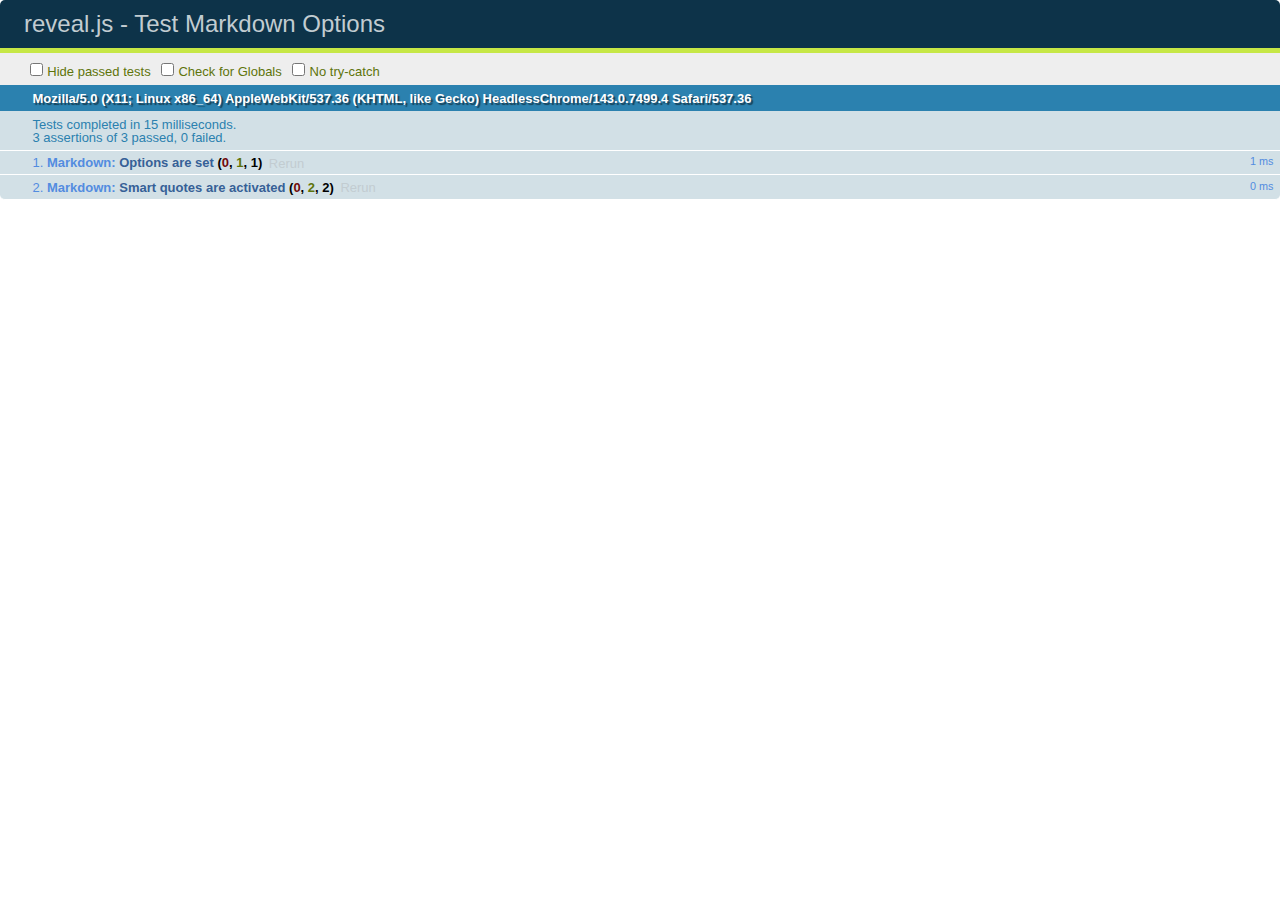
<file: shared/lib/reveal.js-3.6.0/test/test-markdown-options.html>
<!doctype html>
<html lang="en">

	<head>
		<meta charset="utf-8">

		<title>reveal.js - Test Markdown Options</title>

		<link rel="stylesheet" href="../css/reveal.css">
		<link rel="stylesheet" href="qunit-1.12.0.css">
	</head>

	<body style="overflow: auto;">

		<div id="qunit"></div>
		<div id="qunit-fixture"></div>

		<div class="reveal" style="display: none;">

			<div class="slides">

				<section data-markdown>
					<script type="text/template">
						## Testing Markdown Options

						This "slide" should contain 'smart' quotes.
					</script>
				</section>

			</div>

		</div>

		<script src="../lib/js/head.min.js"></script>
		<script src="../js/reveal.js"></script>
		<script src="qunit-1.12.0.js"></script>

		<script src="test-markdown-options.js"></script>

	</body>
</html>
</file>
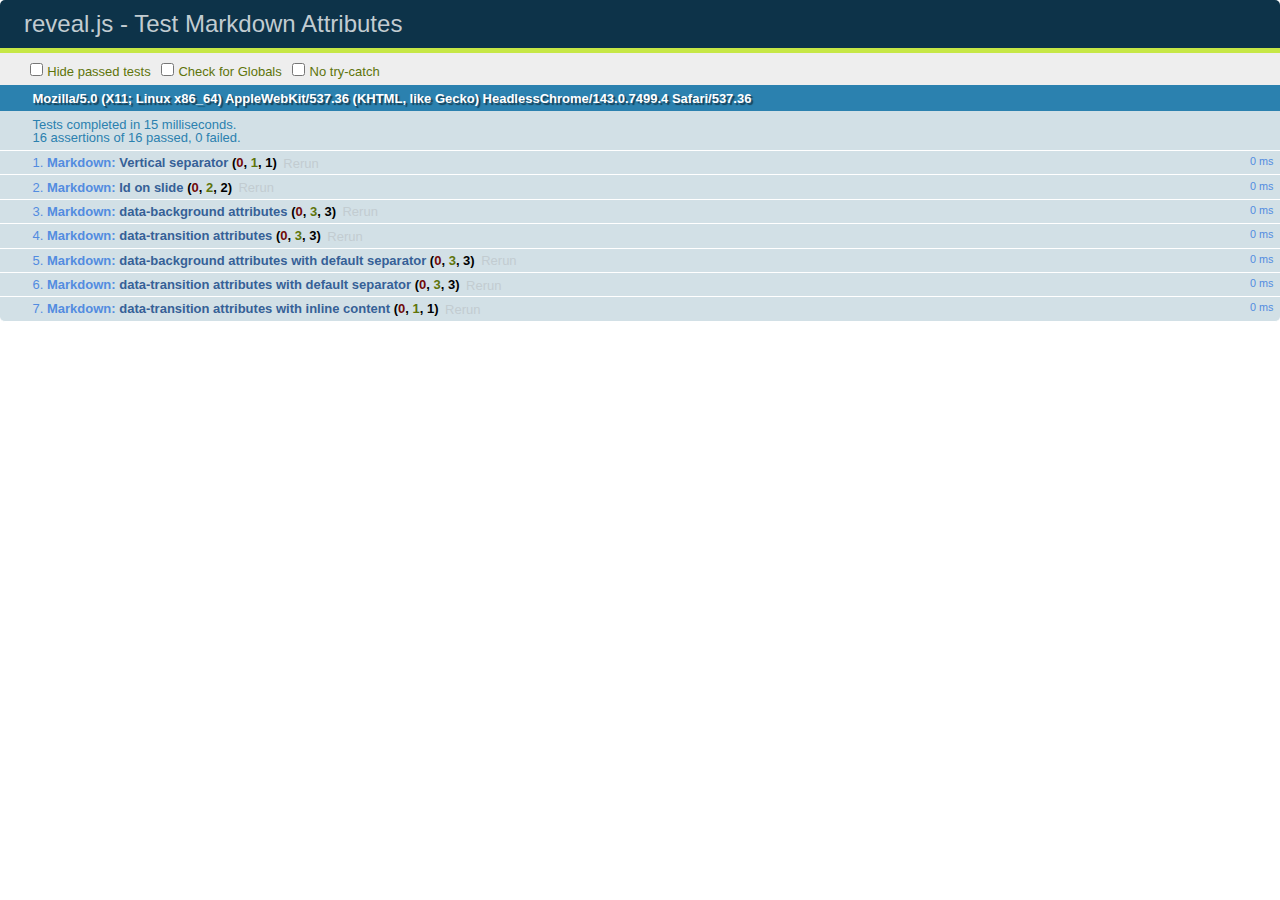
<file: shared/lib/reveal.js-3.6.0/test/test-markdown-slide-attributes.html>
<!doctype html>
<html lang="en">

	<head>
		<meta charset="utf-8">

		<title>reveal.js - Test Markdown Attributes</title>

		<link rel="stylesheet" href="../css/reveal.css">
		<link rel="stylesheet" href="qunit-1.12.0.css">
	</head>

	<body style="overflow: auto;">

		<div id="qunit"></div>
		<div id="qunit-fixture"></div>

		<div class="reveal" style="display: none;">

			<div class="slides">

				<!-- <section data-markdown="example.md" data-separator="^\n\n\n" data-separator-vertical="^\n\n"></section> -->

				<!-- Slides are separated by three lines, vertical slides by two lines, attributes are one any line starting with (spaces and) two dashes -->
				<section 	data-markdown data-separator="^\n\n\n"
									data-separator-vertical="^\n\n"
									data-separator-notes="^Note:"
									data-attributes="--\s(.*?)$"
									data-charset="utf-8">
					<script type="text/template">
						# Test attributes in Markdown
						## Slide 1



						## Slide 2
						<!-- -- id="slide2" data-transition="zoom" data-background="#A0C66B" -->


						## Slide 2.1
						<!-- -- data-background="#ff0000" data-transition="fade" -->


						## Slide 2.2
						[Link to Slide2](#/slide2)



						## Slide 3
						<!-- -- data-transition="zoom" data-background="#C6916B" -->



						## Slide 4
					</script>
				</section>

				<section 	data-markdown data-separator="^\n\n\n"
									data-separator-vertical="^\n\n"
									data-separator-notes="^Note:"
									data-charset="utf-8">
					<script type="text/template">
						# Test attributes in Markdown with default separator
						## Slide 1 Def



						## Slide 2 Def
						<!-- .slide: id="slide2def" data-transition="concave" data-background="#A7C66B" -->


						## Slide 2.1 Def
						<!-- .slide: data-background="#f70000" data-transition="page" -->


						## Slide 2.2 Def
						[Link to Slide2](#/slide2def)



						## Slide 3 Def
						<!-- .slide: data-transition="concave" data-background="#C7916B" -->



						## Slide 4
					</script>
				</section>

				<section data-markdown>
					<script type="text/template">
						<!-- .slide: data-background="#ff0000" -->
						## Hello world
					</script>
				</section>

				<section data-markdown>
					<script type="text/template">
						## Hello world
						<!-- .slide: data-background="#ff0000" -->
					</script>
				</section>

				<section data-markdown>
					<script type="text/template">
						## Hello world

						Test
						<!-- .slide: data-background="#ff0000" -->

						More Test
					</script>
				</section>

			</div>

		</div>

		<script src="../lib/js/head.min.js"></script>
		<script src="../js/reveal.js"></script>
		<script src="../plugin/markdown/marked.js"></script>
		<script src="../plugin/markdown/markdown.js"></script>
		<script src="qunit-1.12.0.js"></script>

		<script src="test-markdown-slide-attributes.js"></script>

	</body>
</html>
</file>
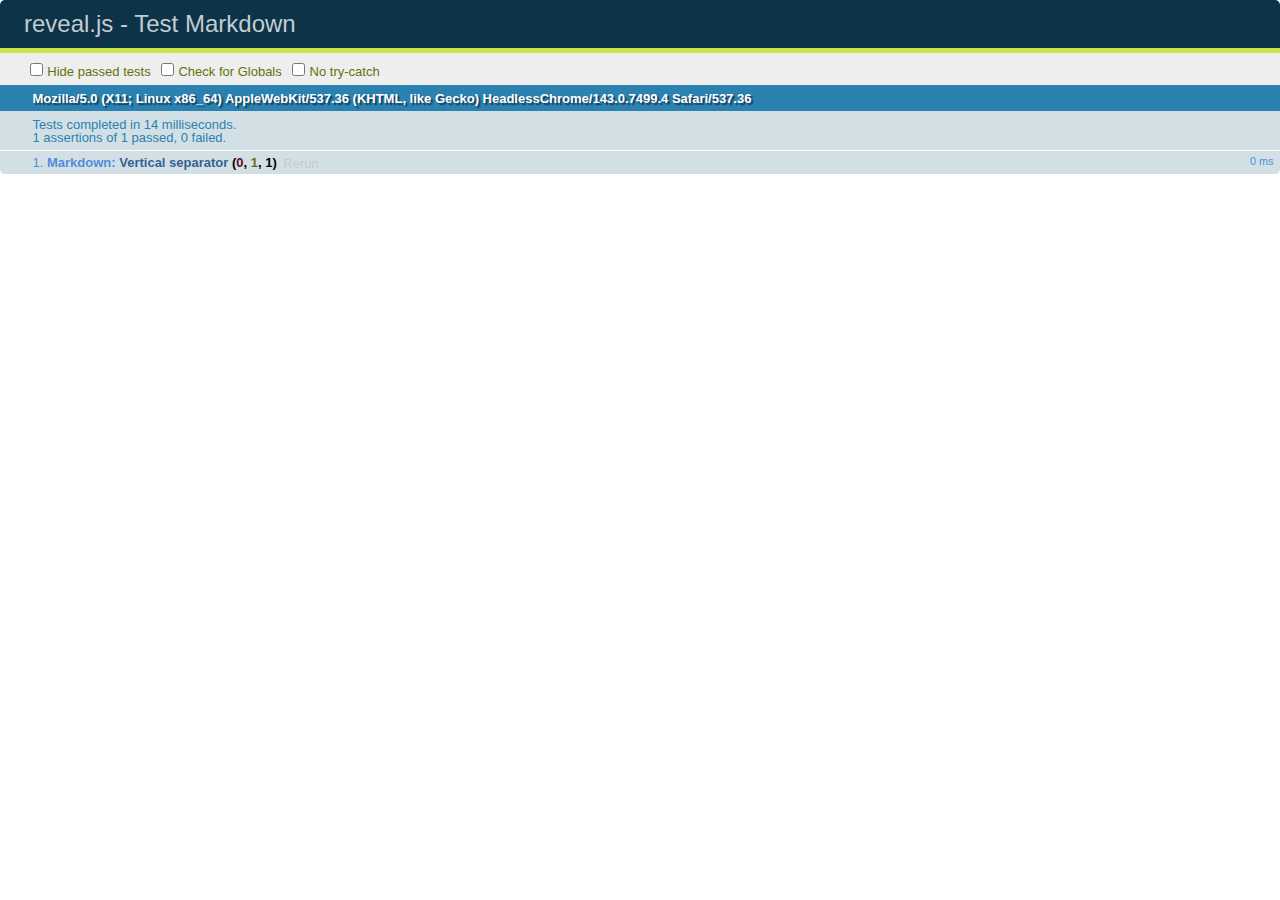
<file: shared/lib/reveal.js-3.6.0/test/test-markdown.html>
<!doctype html>
<html lang="en">

	<head>
		<meta charset="utf-8">

		<title>reveal.js - Test Markdown</title>

		<link rel="stylesheet" href="../css/reveal.css">
		<link rel="stylesheet" href="qunit-1.12.0.css">
	</head>

	<body style="overflow: auto;">

		<div id="qunit"></div>
		<div id="qunit-fixture"></div>

		<div class="reveal" style="display: none;">

			<div class="slides">

				<!-- <section data-markdown="example.md" data-separator="^\n\n\n" data-separator-vertical="^\n\n"></section> -->

				<!-- Slides are separated by newline + three dashes + newline, vertical slides identical but two dashes -->
				<section data-markdown data-separator="^\n---\n$" data-separator-vertical="^\n--\n$">
					<script type="text/template">
						## Slide 1.1

						--

						## Slide 1.2

						---

						## Slide 2
					</script>
				</section>

			</div>

		</div>

		<script src="../lib/js/head.min.js"></script>
		<script src="../js/reveal.js"></script>
		<script src="../plugin/markdown/marked.js"></script>
		<script src="../plugin/markdown/markdown.js"></script>
		<script src="qunit-1.12.0.js"></script>

		<script src="test-markdown.js"></script>

	</body>
</html>
</file>
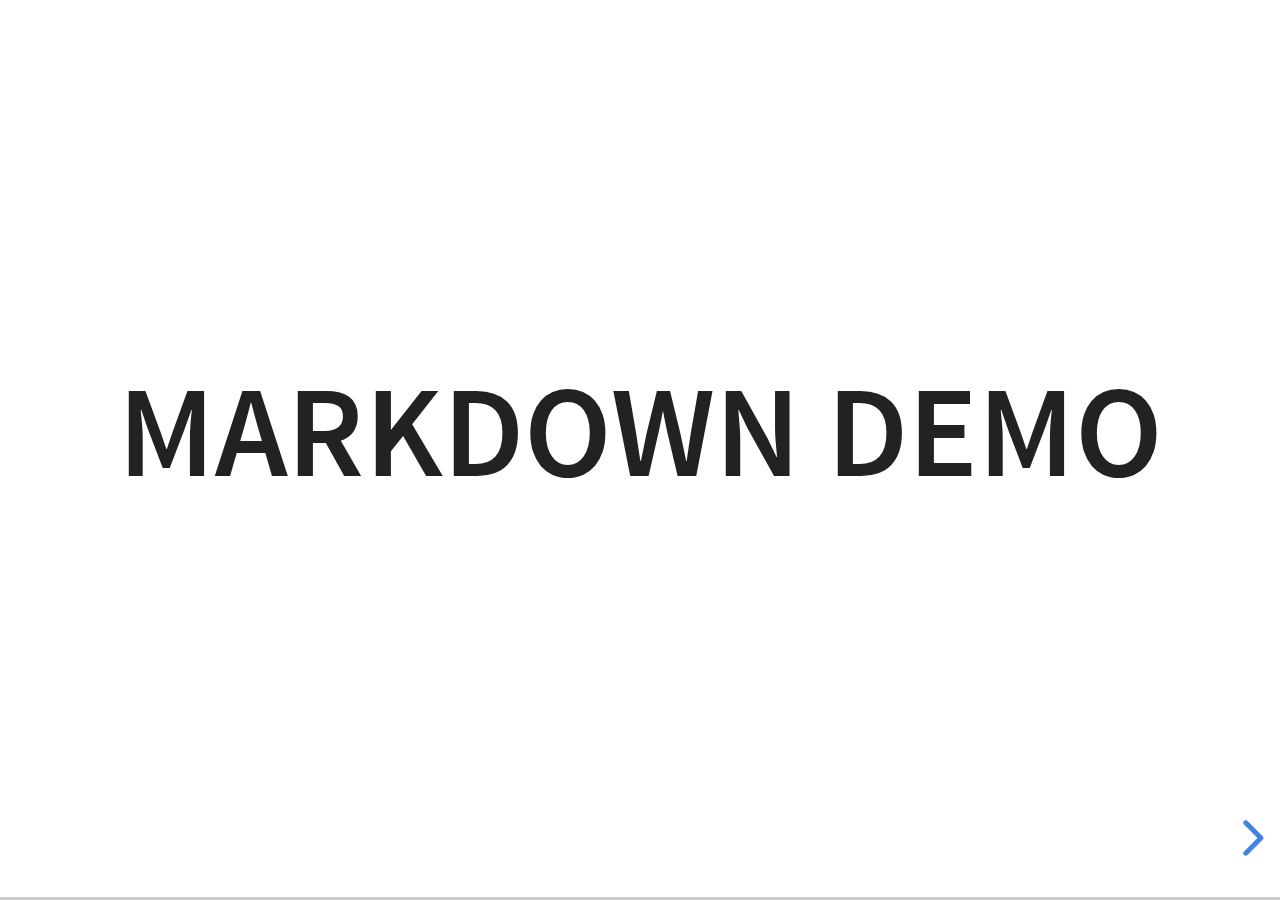
<file: shared/lib/reveal.js-3.6.0/plugin/markdown/example.html>
<!doctype html>
<html lang="en">

	<head>
		<meta charset="utf-8">

		<title>reveal.js - Markdown Demo</title>

		<link rel="stylesheet" href="../../css/reveal.css">
		<link rel="stylesheet" href="../../css/theme/white.css" id="theme">

        <link rel="stylesheet" href="../../lib/css/zenburn.css">
	</head>

	<body>

		<div class="reveal">

			<div class="slides">

                <!-- Use external markdown resource, separate slides by three newlines; vertical slides by two newlines -->
                <section data-markdown="example.md" data-separator="^\n\n\n" data-separator-vertical="^\n\n"></section>

                <!-- Slides are separated by three dashes (quick 'n dirty regular expression) -->
                <section data-markdown data-separator="---">
                    <script type="text/template">
                        ## Demo 1
                        Slide 1
                        ---
                        ## Demo 1
                        Slide 2
                        ---
                        ## Demo 1
                        Slide 3
                    </script>
                </section>

                <!-- Slides are separated by newline + three dashes + newline, vertical slides identical but two dashes -->
                <section data-markdown data-separator="^\n---\n$" data-separator-vertical="^\n--\n$">
                    <script type="text/template">
                        ## Demo 2
                        Slide 1.1

                        --

                        ## Demo 2
                        Slide 1.2

                        ---

                        ## Demo 2
                        Slide 2
                    </script>
                </section>

                <!-- No "extra" slides, since there are no separators defined (so they'll become horizontal rulers) -->
                <section data-markdown>
                    <script type="text/template">
                        A

                        ---

                        B

                        ---

                        C
                    </script>
                </section>

                <!-- Slide attributes -->
                <section data-markdown>
                    <script type="text/template">
                        <!-- .slide: data-background="#000000" -->
                        ## Slide attributes
                    </script>
                </section>

                <!-- Element attributes -->
                <section data-markdown>
                    <script type="text/template">
                        ## Element attributes
                        - Item 1 <!-- .element: class="fragment" data-fragment-index="2" -->
                        - Item 2 <!-- .element: class="fragment" data-fragment-index="1" -->
                    </script>
                </section>

                <!-- Code -->
                <section data-markdown>
                    <script type="text/template">
                        ```php
                        public function foo()
                        {
                            $foo = array(
                                'bar' => 'bar'
                            )
                        }
                        ```
                    </script>
                </section>

            </div>
		</div>

		<script src="../../lib/js/head.min.js"></script>
		<script src="../../js/reveal.js"></script>

		<script>

			Reveal.initialize({
				controls: true,
				progress: true,
				history: true,
				center: true,

				// Optional libraries used to extend on reveal.js
				dependencies: [
					{ src: '../../lib/js/classList.js', condition: function() { return !document.body.classList; } },
					{ src: 'marked.js', condition: function() { return !!document.querySelector( '[data-markdown]' ); } },
                    { src: 'markdown.js', condition: function() { return !!document.querySelector( '[data-markdown]' ); } },
                    { src: '../highlight/highlight.js', async: true, callback: function() { hljs.initHighlightingOnLoad(); } },
					{ src: '../notes/notes.js' }
				]
			});

		</script>

	</body>
</html>
</file>
<file: shared/lib/reveal.js-3.6.0/css/theme/beige.css>
/**
 * Beige theme for reveal.js.
 *
 * Copyright (C) 2011-2012 Hakim El Hattab, http://hakim.se
 */
@import url(../../lib/font/league-gothic/league-gothic.css);
@import url(https://fonts.googleapis.com/css?family=Lato:400,700,400italic,700italic);
/*********************************************
 * GLOBAL STYLES
 *********************************************/
body {
  background: #f7f2d3;
  background: -moz-radial-gradient(center, circle cover, white 0%, #f7f2d3 100%);
  background: -webkit-gradient(radial, center center, 0px, center center, 100%, color-stop(0%, white), color-stop(100%, #f7f2d3));
  background: -webkit-radial-gradient(center, circle cover, white 0%, #f7f2d3 100%);
  background: -o-radial-gradient(center, circle cover, white 0%, #f7f2d3 100%);
  background: -ms-radial-gradient(center, circle cover, white 0%, #f7f2d3 100%);
  background: radial-gradient(center, circle cover, white 0%, #f7f2d3 100%);
  background-color: #f7f3de; }

.reveal {
  font-family: "Lato", sans-serif;
  font-size: 40px;
  font-weight: normal;
  color: #333; }

::selection {
  color: #fff;
  background: rgba(79, 64, 28, 0.99);
  text-shadow: none; }

::-moz-selection {
  color: #fff;
  background: rgba(79, 64, 28, 0.99);
  text-shadow: none; }

.reveal .slides > section,
.reveal .slides > section > section {
  line-height: 1.3;
  font-weight: inherit; }

/*********************************************
 * HEADERS
 *********************************************/
.reveal h1,
.reveal h2,
.reveal h3,
.reveal h4,
.reveal h5,
.reveal h6 {
  margin: 0 0 20px 0;
  color: #333;
  font-family: "League Gothic", Impact, sans-serif;
  font-weight: normal;
  line-height: 1.2;
  letter-spacing: normal;
  text-transform: uppercase;
  text-shadow: none;
  word-wrap: break-word; }

.reveal h1 {
  font-size: 3.77em; }

.reveal h2 {
  font-size: 2.11em; }

.reveal h3 {
  font-size: 1.55em; }

.reveal h4 {
  font-size: 1em; }

.reveal h1 {
  text-shadow: 0 1px 0 #ccc, 0 2px 0 #c9c9c9, 0 3px 0 #bbb, 0 4px 0 #b9b9b9, 0 5px 0 #aaa, 0 6px 1px rgba(0, 0, 0, 0.1), 0 0 5px rgba(0, 0, 0, 0.1), 0 1px 3px rgba(0, 0, 0, 0.3), 0 3px 5px rgba(0, 0, 0, 0.2), 0 5px 10px rgba(0, 0, 0, 0.25), 0 20px 20px rgba(0, 0, 0, 0.15); }

/*********************************************
 * OTHER
 *********************************************/
.reveal p {
  margin: 20px 0;
  line-height: 1.3; }

/* Ensure certain elements are never larger than the slide itself */
.reveal img,
.reveal video,
.reveal iframe {
  max-width: 95%;
  max-height: 95%; }

.reveal strong,
.reveal b {
  font-weight: bold; }

.reveal em {
  font-style: italic; }

.reveal ol,
.reveal dl,
.reveal ul {
  display: inline-block;
  text-align: left;
  margin: 0 0 0 1em; }

.reveal ol {
  list-style-type: decimal; }

.reveal ul {
  list-style-type: disc; }

.reveal ul ul {
  list-style-type: square; }

.reveal ul ul ul {
  list-style-type: circle; }

.reveal ul ul,
.reveal ul ol,
.reveal ol ol,
.reveal ol ul {
  display: block;
  margin-left: 40px; }

.reveal dt {
  font-weight: bold; }

.reveal dd {
  margin-left: 40px; }

.reveal blockquote {
  display: block;
  position: relative;
  width: 70%;
  margin: 20px auto;
  padding: 5px;
  font-style: italic;
  background: rgba(255, 255, 255, 0.05);
  box-shadow: 0px 0px 2px rgba(0, 0, 0, 0.2); }

.reveal blockquote p:first-child,
.reveal blockquote p:last-child {
  display: inline-block; }

.reveal q {
  font-style: italic; }

.reveal pre {
  display: block;
  position: relative;
  width: 90%;
  margin: 20px auto;
  text-align: left;
  font-size: 0.55em;
  font-family: monospace;
  line-height: 1.2em;
  word-wrap: break-word;
  box-shadow: 0px 0px 6px rgba(0, 0, 0, 0.3); }

.reveal code {
  font-family: monospace;
  text-transform: none; }

.reveal pre code {
  display: block;
  padding: 5px;
  overflow: auto;
  max-height: 400px;
  word-wrap: normal; }

.reveal table {
  margin: auto;
  border-collapse: collapse;
  border-spacing: 0; }

.reveal table th {
  font-weight: bold; }

.reveal table th,
.reveal table td {
  text-align: left;
  padding: 0.2em 0.5em 0.2em 0.5em;
  border-bottom: 1px solid; }

.reveal table th[align="center"],
.reveal table td[align="center"] {
  text-align: center; }

.reveal table th[align="right"],
.reveal table td[align="right"] {
  text-align: right; }

.reveal table tbody tr:last-child th,
.reveal table tbody tr:last-child td {
  border-bottom: none; }

.reveal sup {
  vertical-align: super; }

.reveal sub {
  vertical-align: sub; }

.reveal small {
  display: inline-block;
  font-size: 0.6em;
  line-height: 1.2em;
  vertical-align: top; }

.reveal small * {
  vertical-align: top; }

/*********************************************
 * LINKS
 *********************************************/
.reveal a {
  color: #8b743d;
  text-decoration: none;
  -webkit-transition: color .15s ease;
  -moz-transition: color .15s ease;
  transition: color .15s ease; }

.reveal a:hover {
  color: #c0a86e;
  text-shadow: none;
  border: none; }

.reveal .roll span:after {
  color: #fff;
  background: #564826; }

/*********************************************
 * IMAGES
 *********************************************/
.reveal section img {
  margin: 15px 0px;
  background: rgba(255, 255, 255, 0.12);
  border: 4px solid #333;
  box-shadow: 0 0 10px rgba(0, 0, 0, 0.15); }

.reveal section img.plain {
  border: 0;
  box-shadow: none; }

.reveal a img {
  -webkit-transition: all .15s linear;
  -moz-transition: all .15s linear;
  transition: all .15s linear; }

.reveal a:hover img {
  background: rgba(255, 255, 255, 0.2);
  border-color: #8b743d;
  box-shadow: 0 0 20px rgba(0, 0, 0, 0.55); }

/*********************************************
 * NAVIGATION CONTROLS
 *********************************************/
.reveal .controls {
  color: #8b743d; }

/*********************************************
 * PROGRESS BAR
 *********************************************/
.reveal .progress {
  background: rgba(0, 0, 0, 0.2);
  color: #8b743d; }

.reveal .progress span {
  -webkit-transition: width 800ms cubic-bezier(0.26, 0.86, 0.44, 0.985);
  -moz-transition: width 800ms cubic-bezier(0.26, 0.86, 0.44, 0.985);
  transition: width 800ms cubic-bezier(0.26, 0.86, 0.44, 0.985); }
</file>
<file: shared/css/customized.css>
.reveal h1,
.reveal h2,
.reveal h3,
.reveal h4,
.reveal h5,
.reveal h6 {
  font-family: "Merriweather", Impact, sans-serif;
  text-transform: none;
}

table.authors-contact td {
  text-align: center;
}
table.authors-contact tr.smaller td {
  font-size: 75%;
}
table.authors-contact td img {
  margin: 0;
  width: 3em;
  height: 3em;
  max-width: none;
  max-height: none;
}

span.ok,
span.nope {
  font-weight: bold;
  display: inline-block;
  position: absolute;
  right: 0;
  text-shadow: 0 0 7px #ccc;
}
span.ok {
  color: darkgreen;
}
span.nope {
  font-weight: bold;
  color: darkred;
}

.reveal section .force-natural-case {
  text-transform: none;
}

.reveal section img.plain {
  background: none;
  border-width: 0;
  box-shadow: none;
}
.reveal section h1 img.plain,
.reveal section h2 img.plain,
.reveal section h3 img.plain,
.reveal section h4 img.plain,
.reveal section h5 img.plain,
.reveal section h6 img.plain {
  margin: 0;
}

@media all {
  .print-only {
    display: none;
  }
  .no-print {
    display: inherit;
  }
}

@media print {
  .print-only {
    display: inherit !important;
  }
  .no-print {
    display: none;
  }
}

.reveal section img.contrast {
  background-color: #fff;
  border: 10px solid #fff;
  box-shadow: 0 0 10px 10px #fff;
  border-radius: 5px;
}

.reveal section img.contrast-black {
  background-color: #000;
  border: 10px solid #000;
  box-shadow: 0 0 10px 10px #000;
  border-radius: 5px;
}

.reveal section p.subtle {
  margin-top: 5em;
}

.reveal section p.subtle a {
  font-size: smaller;
}

.reveal section div.split-info {
  margin: 5px;
  clear: both;
}

.reveal section div.part {
  margin: 5px;
  float: left;
  width: 48.9%;
}

.reveal section div.part .enumeration {
  text-align: left;
}

.reveal section a.twitter,
.reveal section a.github,
.reveal section a.email {
  display: inline;
  padding-left: 1.2em;
  background-repeat: no-repeat;
  background-position: left bottom;
  background-size: 1.0em;
}

.reveal section a.github {
  background-image: url("../img/github-logo.png");
}

.reveal section a.twitter {
  background-image: url("../img/twitter-logo.png");
}

.reveal section a.email {
  background-image: url("../img/mail-logo.png");
}

.reveal section .highlight {
  text-shadow: 0 0 20px red;
}

.reveal section .unhighlight {
  opacity: 0.7;
}

.reveal section .force-lowercase {
  text-transform:lowercase;
}

.reveal code.small {
  font-size: 0.8em;
  line-height: 1.2em;
}

.reveal section #books div {
  float: left;
  width: 33%
}

.reveal section img.sideimage {
  float: right;
  clear: right;
  width: 25%
}
.reveal section.author ul {
  /*max-width: 70%;*/
}
.reveal section blockquote footer {
  font-size: 0.7em;
  text-align: right;
}
.reveal section blockquote:before {
  display: block;
  content: "\201C";
  font-size: 80px;
  position: absolute;
  left: -5px;
  top: -25px;
  color: #7a7a7a;
}

.reveal section blockquote {
  box-shadow: none;
  padding: 0.5em 1em;
}

.reveal {
    font-family: "Merriweather" serif;
}

.reveal section li code,
.reveal section p code {
    font-family: "Inconsolata", monospace;
    font-weight: bold;
    color: #333;
    margin: inherit 0.2em;
}

.reveal section pre code {
    font-weight: normal;
}
</file>
<file: shared/lib/reveal.js-3.6.0/lib/css/zenburn.css>
/*

Zenburn style from voldmar.ru (c) Vladimir Epifanov <voldmar@voldmar.ru>
based on dark.css by Ivan Sagalaev

*/

.hljs {
  display: block;
  overflow-x: auto;
  padding: 0.5em;
  background: #3f3f3f;
  color: #dcdcdc;
}

.hljs-keyword,
.hljs-selector-tag,
.hljs-tag {
  color: #e3ceab;
}

.hljs-template-tag {
  color: #dcdcdc;
}

.hljs-number {
  color: #8cd0d3;
}

.hljs-variable,
.hljs-template-variable,
.hljs-attribute {
  color: #efdcbc;
}

.hljs-literal {
  color: #efefaf;
}

.hljs-subst {
  color: #8f8f8f;
}

.hljs-title,
.hljs-name,
.hljs-selector-id,
.hljs-selector-class,
.hljs-section,
.hljs-type {
  color: #efef8f;
}

.hljs-symbol,
.hljs-bullet,
.hljs-link {
  color: #dca3a3;
}

.hljs-deletion,
.hljs-string,
.hljs-built_in,
.hljs-builtin-name {
  color: #cc9393;
}

.hljs-addition,
.hljs-comment,
.hljs-quote,
.hljs-meta {
  color: #7f9f7f;
}


.hljs-emphasis {
  font-style: italic;
}

.hljs-strong {
  font-weight: bold;
}
</file>
<file: shared/lib/reveal.js-3.6.0/css/theme/white.css>
/**
 * White theme for reveal.js. This is the opposite of the 'black' theme.
 *
 * By Hakim El Hattab, http://hakim.se
 */
@import url(../../lib/font/source-sans-pro/source-sans-pro.css);
section.has-dark-background, section.has-dark-background h1, section.has-dark-background h2, section.has-dark-background h3, section.has-dark-background h4, section.has-dark-background h5, section.has-dark-background h6 {
  color: #fff; }

/*********************************************
 * GLOBAL STYLES
 *********************************************/
body {
  background: #fff;
  background-color: #fff; }

.reveal {
  font-family: "Source Sans Pro", Helvetica, sans-serif;
  font-size: 42px;
  font-weight: normal;
  color: #222; }

::selection {
  color: #fff;
  background: #98bdef;
  text-shadow: none; }

::-moz-selection {
  color: #fff;
  background: #98bdef;
  text-shadow: none; }

.reveal .slides > section,
.reveal .slides > section > section {
  line-height: 1.3;
  font-weight: inherit; }

/*********************************************
 * HEADERS
 *********************************************/
.reveal h1,
.reveal h2,
.reveal h3,
.reveal h4,
.reveal h5,
.reveal h6 {
  margin: 0 0 20px 0;
  color: #222;
  font-family: "Source Sans Pro", Helvetica, sans-serif;
  font-weight: 600;
  line-height: 1.2;
  letter-spacing: normal;
  text-transform: uppercase;
  text-shadow: none;
  word-wrap: break-word; }

.reveal h1 {
  font-size: 2.5em; }

.reveal h2 {
  font-size: 1.6em; }

.reveal h3 {
  font-size: 1.3em; }

.reveal h4 {
  font-size: 1em; }

.reveal h1 {
  text-shadow: none; }

/*********************************************
 * OTHER
 *********************************************/
.reveal p {
  margin: 20px 0;
  line-height: 1.3; }

/* Ensure certain elements are never larger than the slide itself */
.reveal img,
.reveal video,
.reveal iframe {
  max-width: 95%;
  max-height: 95%; }

.reveal strong,
.reveal b {
  font-weight: bold; }

.reveal em {
  font-style: italic; }

.reveal ol,
.reveal dl,
.reveal ul {
  display: inline-block;
  text-align: left;
  margin: 0 0 0 1em; }

.reveal ol {
  list-style-type: decimal; }

.reveal ul {
  list-style-type: disc; }

.reveal ul ul {
  list-style-type: square; }

.reveal ul ul ul {
  list-style-type: circle; }

.reveal ul ul,
.reveal ul ol,
.reveal ol ol,
.reveal ol ul {
  display: block;
  margin-left: 40px; }

.reveal dt {
  font-weight: bold; }

.reveal dd {
  margin-left: 40px; }

.reveal blockquote {
  display: block;
  position: relative;
  width: 70%;
  margin: 20px auto;
  padding: 5px;
  font-style: italic;
  background: rgba(255, 255, 255, 0.05);
  box-shadow: 0px 0px 2px rgba(0, 0, 0, 0.2); }

.reveal blockquote p:first-child,
.reveal blockquote p:last-child {
  display: inline-block; }

.reveal q {
  font-style: italic; }

.reveal pre {
  display: block;
  position: relative;
  width: 90%;
  margin: 20px auto;
  text-align: left;
  font-size: 0.55em;
  font-family: monospace;
  line-height: 1.2em;
  word-wrap: break-word;
  box-shadow: 0px 0px 6px rgba(0, 0, 0, 0.3); }

.reveal code {
  font-family: monospace;
  text-transform: none; }

.reveal pre code {
  display: block;
  padding: 5px;
  overflow: auto;
  max-height: 400px;
  word-wrap: normal; }

.reveal table {
  margin: auto;
  border-collapse: collapse;
  border-spacing: 0; }

.reveal table th {
  font-weight: bold; }

.reveal table th,
.reveal table td {
  text-align: left;
  padding: 0.2em 0.5em 0.2em 0.5em;
  border-bottom: 1px solid; }

.reveal table th[align="center"],
.reveal table td[align="center"] {
  text-align: center; }

.reveal table th[align="right"],
.reveal table td[align="right"] {
  text-align: right; }

.reveal table tbody tr:last-child th,
.reveal table tbody tr:last-child td {
  border-bottom: none; }

.reveal sup {
  vertical-align: super; }

.reveal sub {
  vertical-align: sub; }

.reveal small {
  display: inline-block;
  font-size: 0.6em;
  line-height: 1.2em;
  vertical-align: top; }

.reveal small * {
  vertical-align: top; }

/*********************************************
 * LINKS
 *********************************************/
.reveal a {
  color: #2a76dd;
  text-decoration: none;
  -webkit-transition: color .15s ease;
  -moz-transition: color .15s ease;
  transition: color .15s ease; }

.reveal a:hover {
  color: #6ca0e8;
  text-shadow: none;
  border: none; }

.reveal .roll span:after {
  color: #fff;
  background: #1a53a1; }

/*********************************************
 * IMAGES
 *********************************************/
.reveal section img {
  margin: 15px 0px;
  background: rgba(255, 255, 255, 0.12);
  border: 4px solid #222;
  box-shadow: 0 0 10px rgba(0, 0, 0, 0.15); }

.reveal section img.plain {
  border: 0;
  box-shadow: none; }

.reveal a img {
  -webkit-transition: all .15s linear;
  -moz-transition: all .15s linear;
  transition: all .15s linear; }

.reveal a:hover img {
  background: rgba(255, 255, 255, 0.2);
  border-color: #2a76dd;
  box-shadow: 0 0 20px rgba(0, 0, 0, 0.55); }

/*********************************************
 * NAVIGATION CONTROLS
 *********************************************/
.reveal .controls {
  color: #2a76dd; }

/*********************************************
 * PROGRESS BAR
 *********************************************/
.reveal .progress {
  background: rgba(0, 0, 0, 0.2);
  color: #2a76dd; }

.reveal .progress span {
  -webkit-transition: width 800ms cubic-bezier(0.26, 0.86, 0.44, 0.985);
  -moz-transition: width 800ms cubic-bezier(0.26, 0.86, 0.44, 0.985);
  transition: width 800ms cubic-bezier(0.26, 0.86, 0.44, 0.985); }
</file>
<file: shared/css/meggsimum.css>
.reveal h1,
.reveal h2,
.reveal h3,
.reveal h4,
.reveal h5,
.reveal h6 {
  font-family: "Lato", sans-serif;
  text-transform: none;
}


.reveal a, .reveal .controls {
    color: #a40a0a;
}

.slide {
    background-image: url(../img/meggsimum-logo-middle-blur.png);
    background-repeat: no-repeat;
    background-position: 1% 99% ;
}
</file>
<file: shared/lib/reveal.js-3.6.0/css/theme/black.css>
/**
 * Black theme for reveal.js. This is the opposite of the 'white' theme.
 *
 * By Hakim El Hattab, http://hakim.se
 */
@import url(../../lib/font/source-sans-pro/source-sans-pro.css);
section.has-light-background, section.has-light-background h1, section.has-light-background h2, section.has-light-background h3, section.has-light-background h4, section.has-light-background h5, section.has-light-background h6 {
  color: #222; }

/*********************************************
 * GLOBAL STYLES
 *********************************************/
body {
  background: #222;
  background-color: #222; }

.reveal {
  font-family: "Source Sans Pro", Helvetica, sans-serif;
  font-size: 42px;
  font-weight: normal;
  color: #fff; }

::selection {
  color: #fff;
  background: #bee4fd;
  text-shadow: none; }

::-moz-selection {
  color: #fff;
  background: #bee4fd;
  text-shadow: none; }

.reveal .slides > section,
.reveal .slides > section > section {
  line-height: 1.3;
  font-weight: inherit; }

/*********************************************
 * HEADERS
 *********************************************/
.reveal h1,
.reveal h2,
.reveal h3,
.reveal h4,
.reveal h5,
.reveal h6 {
  margin: 0 0 20px 0;
  color: #fff;
  font-family: "Source Sans Pro", Helvetica, sans-serif;
  font-weight: 600;
  line-height: 1.2;
  letter-spacing: normal;
  text-transform: uppercase;
  text-shadow: none;
  word-wrap: break-word; }

.reveal h1 {
  font-size: 2.5em; }

.reveal h2 {
  font-size: 1.6em; }

.reveal h3 {
  font-size: 1.3em; }

.reveal h4 {
  font-size: 1em; }

.reveal h1 {
  text-shadow: none; }

/*********************************************
 * OTHER
 *********************************************/
.reveal p {
  margin: 20px 0;
  line-height: 1.3; }

/* Ensure certain elements are never larger than the slide itself */
.reveal img,
.reveal video,
.reveal iframe {
  max-width: 95%;
  max-height: 95%; }

.reveal strong,
.reveal b {
  font-weight: bold; }

.reveal em {
  font-style: italic; }

.reveal ol,
.reveal dl,
.reveal ul {
  display: inline-block;
  text-align: left;
  margin: 0 0 0 1em; }

.reveal ol {
  list-style-type: decimal; }

.reveal ul {
  list-style-type: disc; }

.reveal ul ul {
  list-style-type: square; }

.reveal ul ul ul {
  list-style-type: circle; }

.reveal ul ul,
.reveal ul ol,
.reveal ol ol,
.reveal ol ul {
  display: block;
  margin-left: 40px; }

.reveal dt {
  font-weight: bold; }

.reveal dd {
  margin-left: 40px; }

.reveal blockquote {
  display: block;
  position: relative;
  width: 70%;
  margin: 20px auto;
  padding: 5px;
  font-style: italic;
  background: rgba(255, 255, 255, 0.05);
  box-shadow: 0px 0px 2px rgba(0, 0, 0, 0.2); }

.reveal blockquote p:first-child,
.reveal blockquote p:last-child {
  display: inline-block; }

.reveal q {
  font-style: italic; }

.reveal pre {
  display: block;
  position: relative;
  width: 90%;
  margin: 20px auto;
  text-align: left;
  font-size: 0.55em;
  font-family: monospace;
  line-height: 1.2em;
  word-wrap: break-word;
  box-shadow: 0px 0px 6px rgba(0, 0, 0, 0.3); }

.reveal code {
  font-family: monospace;
  text-transform: none; }

.reveal pre code {
  display: block;
  padding: 5px;
  overflow: auto;
  max-height: 400px;
  word-wrap: normal; }

.reveal table {
  margin: auto;
  border-collapse: collapse;
  border-spacing: 0; }

.reveal table th {
  font-weight: bold; }

.reveal table th,
.reveal table td {
  text-align: left;
  padding: 0.2em 0.5em 0.2em 0.5em;
  border-bottom: 1px solid; }

.reveal table th[align="center"],
.reveal table td[align="center"] {
  text-align: center; }

.reveal table th[align="right"],
.reveal table td[align="right"] {
  text-align: right; }

.reveal table tbody tr:last-child th,
.reveal table tbody tr:last-child td {
  border-bottom: none; }

.reveal sup {
  vertical-align: super; }

.reveal sub {
  vertical-align: sub; }

.reveal small {
  display: inline-block;
  font-size: 0.6em;
  line-height: 1.2em;
  vertical-align: top; }

.reveal small * {
  vertical-align: top; }

/*********************************************
 * LINKS
 *********************************************/
.reveal a {
  color: #42affa;
  text-decoration: none;
  -webkit-transition: color .15s ease;
  -moz-transition: color .15s ease;
  transition: color .15s ease; }

.reveal a:hover {
  color: #8dcffc;
  text-shadow: none;
  border: none; }

.reveal .roll span:after {
  color: #fff;
  background: #068de9; }

/*********************************************
 * IMAGES
 *********************************************/
.reveal section img {
  margin: 15px 0px;
  background: rgba(255, 255, 255, 0.12);
  border: 4px solid #fff;
  box-shadow: 0 0 10px rgba(0, 0, 0, 0.15); }

.reveal section img.plain {
  border: 0;
  box-shadow: none; }

.reveal a img {
  -webkit-transition: all .15s linear;
  -moz-transition: all .15s linear;
  transition: all .15s linear; }

.reveal a:hover img {
  background: rgba(255, 255, 255, 0.2);
  border-color: #42affa;
  box-shadow: 0 0 20px rgba(0, 0, 0, 0.55); }

/*********************************************
 * NAVIGATION CONTROLS
 *********************************************/
.reveal .controls {
  color: #42affa; }

/*********************************************
 * PROGRESS BAR
 *********************************************/
.reveal .progress {
  background: rgba(0, 0, 0, 0.2);
  color: #42affa; }

.reveal .progress span {
  -webkit-transition: width 800ms cubic-bezier(0.26, 0.86, 0.44, 0.985);
  -moz-transition: width 800ms cubic-bezier(0.26, 0.86, 0.44, 0.985);
  transition: width 800ms cubic-bezier(0.26, 0.86, 0.44, 0.985); }
</file>
<file: shared/lib/reveal.js-3.6.0/test/qunit-1.12.0.css>
/**
 * QUnit v1.12.0 - A JavaScript Unit Testing Framework
 *
 * http://qunitjs.com
 *
 * Copyright 2012 jQuery Foundation and other contributors
 * Released under the MIT license.
 * http://jquery.org/license
 */

/** Font Family and Sizes */

#qunit-tests, #qunit-header, #qunit-banner, #qunit-testrunner-toolbar, #qunit-userAgent, #qunit-testresult {
	font-family: "Helvetica Neue Light", "HelveticaNeue-Light", "Helvetica Neue", Calibri, Helvetica, Arial, sans-serif;
}

#qunit-testrunner-toolbar, #qunit-userAgent, #qunit-testresult, #qunit-tests li { font-size: small; }
#qunit-tests { font-size: smaller; }


/** Resets */

#qunit-tests, #qunit-header, #qunit-banner, #qunit-userAgent, #qunit-testresult, #qunit-modulefilter {
	margin: 0;
	padding: 0;
}


/** Header */

#qunit-header {
	padding: 0.5em 0 0.5em 1em;

	color: #8699a4;
	background-color: #0d3349;

	font-size: 1.5em;
	line-height: 1em;
	font-weight: normal;

	border-radius: 5px 5px 0 0;
	-moz-border-radius: 5px 5px 0 0;
	-webkit-border-top-right-radius: 5px;
	-webkit-border-top-left-radius: 5px;
}

#qunit-header a {
	text-decoration: none;
	color: #c2ccd1;
}

#qunit-header a:hover,
#qunit-header a:focus {
	color: #fff;
}

#qunit-testrunner-toolbar label {
	display: inline-block;
	padding: 0 .5em 0 .1em;
}

#qunit-banner {
	height: 5px;
}

#qunit-testrunner-toolbar {
	padding: 0.5em 0 0.5em 2em;
	color: #5E740B;
	background-color: #eee;
	overflow: hidden;
}

#qunit-userAgent {
	padding: 0.5em 0 0.5em 2.5em;
	background-color: #2b81af;
	color: #fff;
	text-shadow: rgba(0, 0, 0, 0.5) 2px 2px 1px;
}

#qunit-modulefilter-container {
	float: right;
}

/** Tests: Pass/Fail */

#qunit-tests {
	list-style-position: inside;
}

#qunit-tests li {
	padding: 0.4em 0.5em 0.4em 2.5em;
	border-bottom: 1px solid #fff;
	list-style-position: inside;
}

#qunit-tests.hidepass li.pass, #qunit-tests.hidepass li.running  {
	display: none;
}

#qunit-tests li strong {
	cursor: pointer;
}

#qunit-tests li a {
	padding: 0.5em;
	color: #c2ccd1;
	text-decoration: none;
}
#qunit-tests li a:hover,
#qunit-tests li a:focus {
	color: #000;
}

#qunit-tests li .runtime {
	float: right;
	font-size: smaller;
}

.qunit-assert-list {
	margin-top: 0.5em;
	padding: 0.5em;

	background-color: #fff;

	border-radius: 5px;
	-moz-border-radius: 5px;
	-webkit-border-radius: 5px;
}

.qunit-collapsed {
	display: none;
}

#qunit-tests table {
	border-collapse: collapse;
	margin-top: .2em;
}

#qunit-tests th {
	text-align: right;
	vertical-align: top;
	padding: 0 .5em 0 0;
}

#qunit-tests td {
	vertical-align: top;
}

#qunit-tests pre {
	margin: 0;
	white-space: pre-wrap;
	word-wrap: break-word;
}

#qunit-tests del {
	background-color: #e0f2be;
	color: #374e0c;
	text-decoration: none;
}

#qunit-tests ins {
	background-color: #ffcaca;
	color: #500;
	text-decoration: none;
}

/*** Test Counts */

#qunit-tests b.counts                       { color: black; }
#qunit-tests b.passed                       { color: #5E740B; }
#qunit-tests b.failed                       { color: #710909; }

#qunit-tests li li {
	padding: 5px;
	background-color: #fff;
	border-bottom: none;
	list-style-position: inside;
}

/*** Passing Styles */

#qunit-tests li li.pass {
	color: #3c510c;
	background-color: #fff;
	border-left: 10px solid #C6E746;
}

#qunit-tests .pass                          { color: #528CE0; background-color: #D2E0E6; }
#qunit-tests .pass .test-name               { color: #366097; }

#qunit-tests .pass .test-actual,
#qunit-tests .pass .test-expected           { color: #999999; }

#qunit-banner.qunit-pass                    { background-color: #C6E746; }

/*** Failing Styles */

#qunit-tests li li.fail {
	color: #710909;
	background-color: #fff;
	border-left: 10px solid #EE5757;
	white-space: pre;
}

#qunit-tests > li:last-child {
	border-radius: 0 0 5px 5px;
	-moz-border-radius: 0 0 5px 5px;
	-webkit-border-bottom-right-radius: 5px;
	-webkit-border-bottom-left-radius: 5px;
}

#qunit-tests .fail                          { color: #000000; background-color: #EE5757; }
#qunit-tests .fail .test-name,
#qunit-tests .fail .module-name             { color: #000000; }

#qunit-tests .fail .test-actual             { color: #EE5757; }
#qunit-tests .fail .test-expected           { color: green;   }

#qunit-banner.qunit-fail                    { background-color: #EE5757; }


/** Result */

#qunit-testresult {
	padding: 0.5em 0.5em 0.5em 2.5em;

	color: #2b81af;
	background-color: #D2E0E6;

	border-bottom: 1px solid white;
}
#qunit-testresult .module-name {
	font-weight: bold;
}

/** Fixture */

#qunit-fixture {
	position: absolute;
	top: -10000px;
	left: -10000px;
	width: 1000px;
	height: 1000px;
}
</file>
